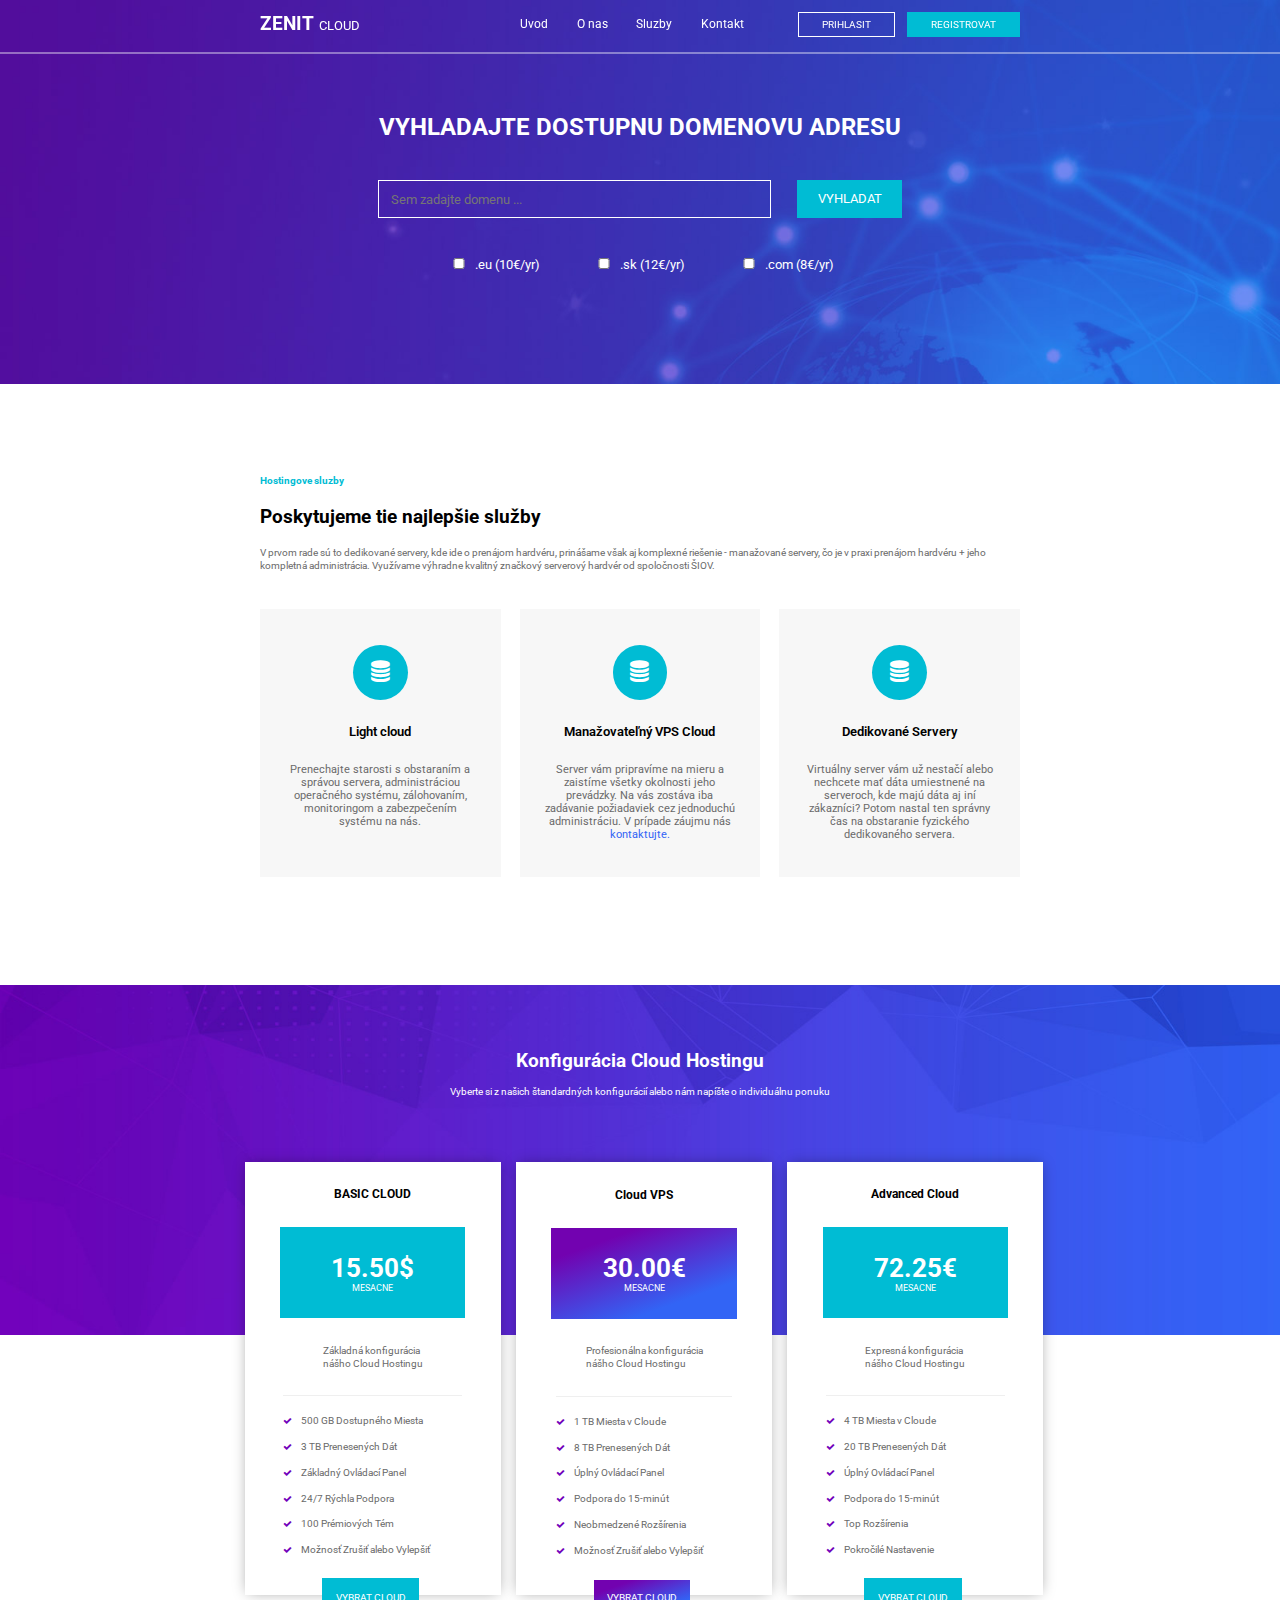
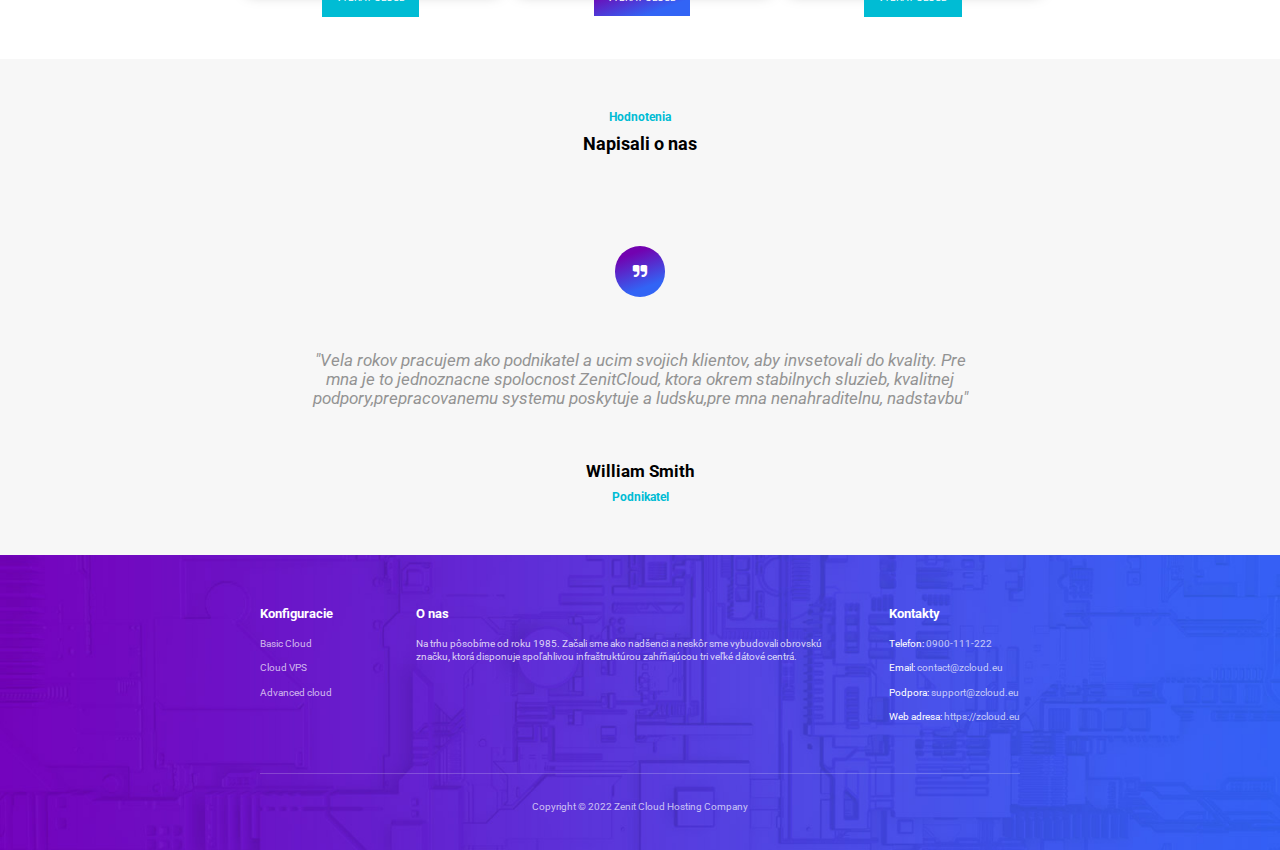
<file: prax/zenit/index.html>
<!DOCTYPE html>
<html lang="en">
<head>
    <meta charset="UTF-8">
    <meta http-equiv="X-UA-Compatible" content="IE=edge">
    <meta name="viewport" content="width=device-width, initial-scale=1.0">
    <title>Zenit</title>
    <link rel="stylesheet" href="kk/css/fontawesome.css">
    <link rel="preconnect" href="https://fonts.googleapis.com">
    <link rel="preconnect" href="https://fonts.gstatic.com" crossorigin>
    <link href="https://fonts.googleapis.com/css2?family=Roboto:ital,wght@0,100;0,300;0,400;0,500;0,700;0,900;1,100;1,300;1,400;1,500;1,700;1,900&display=swap" rel="stylesheet">
    <link rel="stylesheet" href="styles/style.css">
</head>
<body>
    
    <main>

        <section class="section-header">

            <header id="header">
                <div class="header-text">
                    <h3 class="logo-text"><span class="logo">ZENIT</span>CLOUD</h3>

                    <nav>
                        <ul class="nav_list">
                            <li class="nav_links"><a href="index.html" id="nic">Uvod</a></li>
                            <li class="nav_links"><a href="bonus/onas.html" id="nic1">O nas</a></li>
                            <li class="nav_links"><a href="bonus/sluzby.html" id="nic2">Sluzby</a></li>
                            <li class="nav_links"><a href="bonus/kontakt.html" id="nic3">Kontakt</a></li>
                            <a href="login.html"><button class="nav_button first" id="first">PRIHLASIT</button></a>
                            <a href="register.html"> <button class="nav_button second">REGISTROVAT</button></a>
                        </ul>
                    </nav>
                </div>
            </header>

            <div class="header-adresy">

                <h2>VYHLADAJTE DOSTUPNU DOMENOVU ADRESU</h2>

                <div class="input">
                    <input type="text" placeholder="Sem zadajte domenu ...">
                    <button class="vyhladat">VYHLADAT</button>
                </div>

                <div class="radio">
                    <div>
                        <input type="checkbox" id="eu" name="drone" value="eu">
                        <label for="eu">.eu (10€/yr)</label>
                      </div>
                  
                      <div>
                        <input type="checkbox" id="sk" name="drone" value="sk">
                        <label for="sk">.sk (12€/yr)</label>
                      </div>
                  
                      <div>
                        <input type="checkbox" id="com" name="drone" value="com">
                        <label for="com">.com (8€/yr)</label>
                      </div>
                </div>

            </div>

        </section>

        <section class="section-2">
            <div class="sluzby-wrapper" id="frame">
                <div class="sluzby-text" id="card">
                    <p class="blue">Hostingove sluzby</p>
                    <h1>Poskytujeme tie najlepšie služby</h1>
                    <p class="gray">V prvom rade sú to dedikované servery, kde ide o prenájom hardvéru, prinášame však aj komplexné riešenie - manažované servery, čo je v praxi prenájom hardvéru + jeho kompletná administrácia. Využívame výhradne kvalitný značkový serverový hardvér od spoločnosti ŠIOV.</p>
                </div>
                <div class="sluzby-item">
                    <i class="fa fa-database"></i>
                    <h3>Light cloud</h3>
                    <p>Prenechajte starosti s obstaraním a správou servera, administráciou operačného systému, zálohovaním, monitoringom a zabezpečením systému na nás.</p>
                </div>
                <div class="sluzby-item">
                    <i class="fa fa-database"></i>
                    <h3>Manažovateľný VPS Cloud</h3>
                    <p>Server vám pripravíme na mieru a zaistíme všetky okolnosti jeho prevádzky. Na vás zostáva iba zadávanie požiadaviek cez jednoduchú administráciu. V prípade záujmu nás <span class="dark-blue">kontaktujte.</span></p>
                </div>
                <div class="sluzby-item">
                    <i class="fa fa-database"></i>
                    <h3>Dedikované Servery</h3>
                    <p>Virtuálny server vám už nestačí alebo nechcete mať dáta umiestnené na serveroch, kde majú dáta aj iní zákazníci? Potom nastal ten správny čas na obstaranie fyzického dedikovaného servera.</p>
                </div>
            </div>
        </section>

        <section class="section-3">

            <div class="config-wrapper">

                <div class="config-text">

                    <h2>Konfigurácia Cloud Hostingu</h2>

                    <p>Vyberte si z našich štandardných konfigurácií alebo nám napíšte o individuálnu ponuku</p>

                </div>

                <div class="karty">

                    <div class="karta">

                        <h3>BASIC CLOUD</h3>

                        <div class="cena"><span class="eura">15.50$</span><br>MESACNE</div>

                        <p>Základná konfigurácia<br>nášho Cloud Hostingu</p>
                        
                        <div class="list-p">
                            <ul class="paramtere">
                                <li><i class="fa fa-check"></i>500 GB Dostupného Miesta</li>
                                <li><i class="fa fa-check"></i>3 TB Prenesených Dát</li>
                                <li><i class="fa fa-check"></i>Základný Ovládací Panel</li>
                                <li><i class="fa fa-check"></i>24/7 Rýchla Podpora</li>
                                <li><i class="fa fa-check"></i>100 Prémiových Tém</li>
                                <li><i class="fa fa-check"></i>Možnosť Zrušiť alebo Vylepšiť</li>
                            </ul>

                        <button class="second cloud-btn">VYBRAT CLOUD</button>

                        </div>

                    </div>

                    
                    <div class="karta">

                        <h3>Cloud VPS</h3>

                        <div class="cena gradient"><span class="eura">30.00€</span><br>MESACNE</div>

                        <p>Profesionálna konfigurácia<br>nášho Cloud Hostingu</p>
                        
                        <div class="list-p">
                            <ul class="paramtere">
                                <li><i class="fa fa-check"> </i>1 TB Miesta v Cloude</li>
                                <li><i class="fa fa-check"></i>8 TB Prenesených Dát</li>
                                <li><i class="fa fa-check"></i>Úplný Ovládací Panel</li>
                                <li><i class="fa fa-check"></i>Podpora do 15-minút</li>
                                <li><i class="fa fa-check"></i>Neobmedzené Rozšírenia</li>
                                <li><i class="fa fa-check"></i>Možnosť Zrušiť alebo Vylepšiť</li>

                            </ul>

                            <button class="second cloud-btn gradient-btn">VYBRAT CLOUD</button>
                        </div>

                    </div>

                    <div class="karta">

                        <h3>Advanced Cloud</h3>

                        <div class="cena"><span class="eura">72.25€</span><br>MESACNE</div>

                        <p>Expresná konfigurácia<br>nášho Cloud Hostingu</p>
                        
                        <div class="list-p">
                            <ul class="paramtere">
                                <li><i class="fa fa-check"></i>4 TB Miesta v Cloude</li>
                                <li><i class="fa fa-check"></i>20 TB Prenesených Dát</li>
                                <li><i class="fa fa-check"></i>Úplný Ovládací Panel</li>
                                <li><i class="fa fa-check"></i>Podpora do 15-minút</li>
                                <li><i class="fa fa-check"></i>Top Rozšírenia</li>
                                <li><i class="fa fa-check"></i>Pokročilé Nastavenie</li>
                            </ul>

                            <button class="second cloud-btn">VYBRAT CLOUD</button>

                        </div>

                    </div>

                </div>

            </div>

        </section>

        <section class="section-4">

            <div class="hodnotenie">

                <p class="blue">Hodnotenia</p>

                <h2>Napisali o nas</h2>

                <hr>

                <h1><i class="fa fa-quote-right"></i></h1>

                <blockquote class="recenzia">Vela rokov pracujem ako podnikatel a ucim svojich klientov, aby invsetovali do kvality. Pre mna je to jednoznacne spolocnost ZenitCloud, ktora okrem stabilnych sluzieb, kvalitnej podpory,prepracovanemu systemu poskytuje a ludsku,pre mna nenahraditelnu, nadstavbu</blockquote>

                <h3>William Smith</h3>

                <p class="blue">Podnikatel</p>

            </div>

        </section>

        <section class="section-5">

            <footer>

                <div class="konfiguracie">
                    <h3>Konfiguracie</h3>
                    <p>Basic Cloud</p>
                    <p>Cloud VPS</p>
                    <p>Advanced cloud</p>
                </div>

                <div class="about">
                    <h3>O nas</h3>
                    <p>Na trhu pôsobíme od roku 1985. Začali sme ako nadšenci a neskôr sme vybudovali obrovskú značku, ktorá disponuje spoľahlivou infraštruktúrou zahŕňajúcou tri veľké dátové centrá.</p>
                </div>

                <div class="kontakt">
                    <h3>Kontakty</h3>
                    <p><span class="bold">Telefon: </span> 0900-111-222</p>
                    <p><span class="bold">Email: </span>contact@zcloud.eu</p>
                    <p><span class="bold">Podpora: </span>support@zcloud.eu</p>
                    <p><span class="bold">Web adresa: </span>https://zcloud.eu</p>
                </div>

                <div class="copyright">
                    <p>Copyright &copy 2022 Zenit Cloud Hosting Company</p>
                </div>

            </footer>

        </section>


    </main>


<script src="index.js"></script>
</body>
</html>
</file>
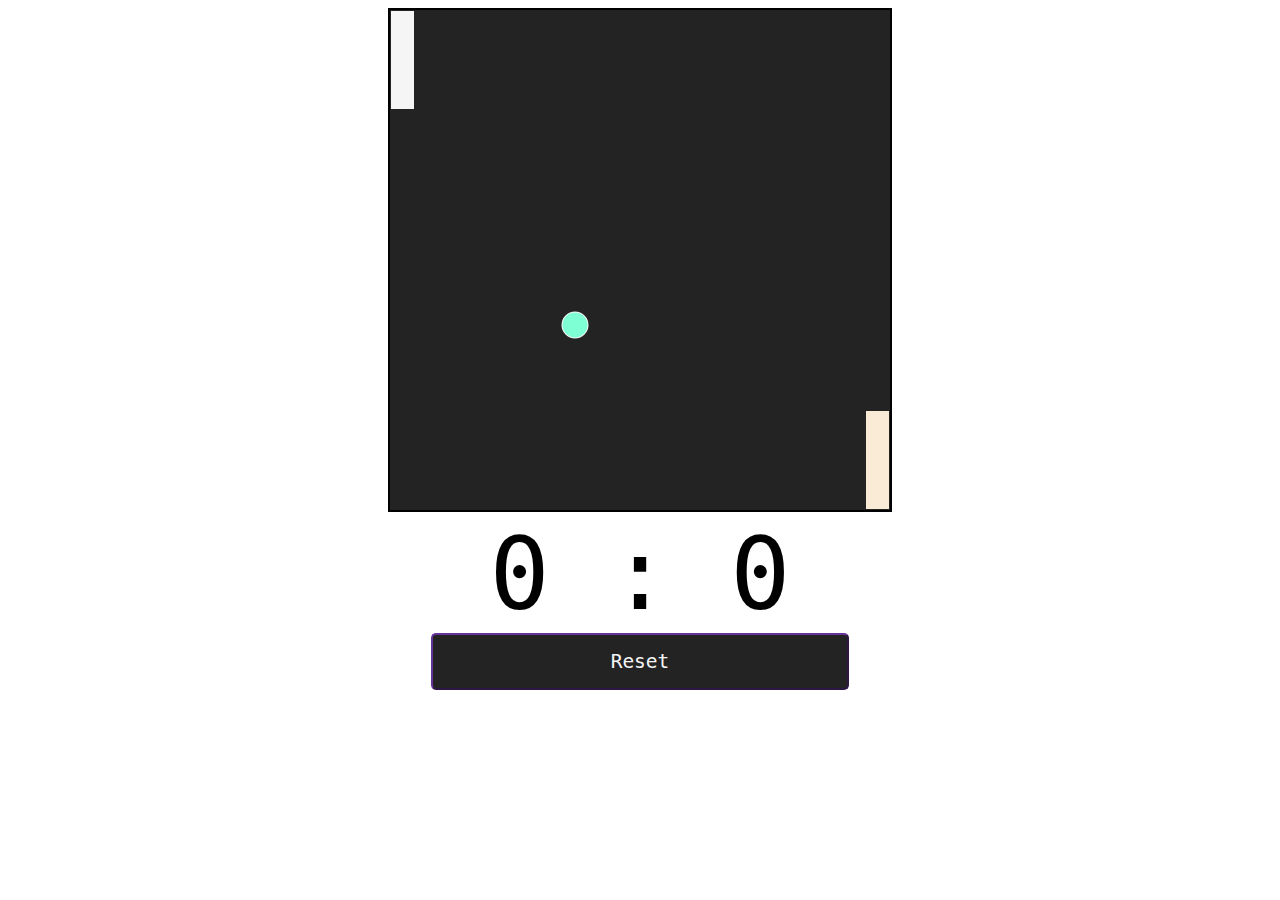
<file: javascript/learning/01/index.html>
<!DOCTYPE html>
<html lang="en">
<head>
    <meta charset="UTF-8">
    <meta http-equiv="X-UA-Compatible" content="IE=edge">
    <meta name="viewport" content="width=device-width, initial-scale=1.0">
    <title>JS</title>
    <link rel="stylesheet" href="style.css">
</head>
<body>

    <!--
    =====================CISELKA=====================
    
    <label for="" id="countlabel">0</label><br>
    <button id="decrease">decrease</button>
    <button id="reset">reset</button>
    <button id="increase">increase</button>
    

    =====================RANDOM NUMBER GENERATOR=====================

    <label for="" id="xlabel"></label><br>
    <label for="" id="ylabel"></label><br>
    <label for="" id="zlabel"></label><br>

    <button id="roll">roll</button>

    =====================CHECKBOX A RADIO BUTTON=====================
    
    <label for="checkbox">Subscribe</label>
    <input type="checkbox" name="" id="checkbox"><br>

    <button id="btn">Submit</button>

    <label for="visabtn">Visa</label>
    <input type="radio" name="card" id="visabtn">
    <label for="mastercardbtn">Mastercard</label>
    <input type="radio" name="card" id="mastercardbtn">
    <label for="paypalbtn">Paypal</label>
    <input type="radio" name="card" id="paypalbtn">

    =====================NESTED LOOP===========================

    <label for="" id="rectangle"></label>

    =====================TEMPLATE LITERALS ======================

    <label for="" id="mylabel"></label>

        ==================================GUESS THE NUMBER===========

    <h1>Guess the number !</h1>
    <p>pick a number between 1 - 10</p>
    <label for="">Enter a guess</label>
    <input type="text" id="guessfield">
    <input type="submit" id="submitbtn">

    =======================CELSIUS TO FAHRENHEIT CALCULATOR=============

    <label for="">Enter a temperature</label><br>
    <input type="text" name="" id="textBox"><br>
    <label for="">Conver to</label><br>
    <input type="radio" name="unit" id="celcius">
    <label for="">Celcius</label><br>
    <input type="radio" name="unit" id="fahrenheit">
    <label for="">Fahrenheit</label><br>

    <button id="submit">Submit</button><br>

    <label for="" id="templabel"></label>

    =======================CALL BACK=====================================

    <label id="mylabel"></label>

    ===========================FUNCTION EXPRESSIONS=======================

    <label for="" id="mylabel">0</label><br>
    <button id="decreasebtn">Decrease</button>
    <button id="increasebtn">Increase</button>

    =======================SET TIMEOUT METHOD===========================

    <button id="myButton">Buy</button>
    
    ===================UPDATING CLOCK============================

    <label for="" id="myLabel"></label>

    =========================SELECTING ELEMENTS======================
    

    <h1 id="myTitle">This is the menu</h1>

    <input type="radio" name="fruits" id="" checked value="apple">
    <label for="apple">apple</label>
    <input type="radio" name="fruits" id="" value="orange">
    <label for="orange">orange</label>
    <input type="radio" name="fruits" id="" value="banana">
    <label for="banana">banana</label>

    <ul>
        <li>carrots</li>
        <li>potatoes</li>
        <li>onions</li>
    </ul>

    <div class="desserts">ice cream</div>
    <div class="desserts">cake</div>
    <div class="desserts">pie</div>

    ==========ADD AND CHANGE HTML ELEMENTS + CSS STYLE=====================
    
    <ul id="fruit">
        <li>apple</li>
        <li>orange</li>
        <li>banana</li>
    </ul>

    =========================== E V E N T S =============================

    <button id="myButton" >button</button>

    <input type="text" id="myText">

    <div id="myDiv"></div>

    ====================ADD EVENT LISTENER METHOD========================

    <div id="outerDiv">
    <div id="innerDiv"></div>
    </div>

    =================DETECTING KEY PRESSES====================

    <div id="myDiv"></div>

    ======================ANIMATIONS========================

    <button id="myButton">Begin</button>
    <div id="myDiv"></div>

    ===========================CANVAS API==============================

    <canvas id="myCanvas" width="500" height="500"></canvas>

    =======================WINDOW PROPERTY==========================

    <div id="myDiv"></div>

    <button id="myButton">button</button>

    ========================== C O O K I E S =======================

    <label for="firstText">first name:</label>
    <input type="text" id="firstText">
    <label for="lastText">last name:</label>
    <input type="text" id="lastText">
    <button id="submitBtn">Submuit</button>
    <button id="cookiesBtn">Get cookies</button>

    ===========================STOPWATCH============================

    <div id="timeContainer">
        <div id="timeDisplay">00:00:00</div>
        <button id="startBtn" class="timerBtn">Start</button>
        <button id="pauseBtn" class="timerBtn">Pause</button>
        <button id="resetBtn" class="timerBtn">Reset</button>
    </div>

===================ROCK PAPER SCISSORS GAME==========================

    <div class="gameDiv">
        <h1 class="gameText" id="playerText">Player: </h1>
        <h1 class="gameText" id="computerText">Computer: </h1>
        <h1 class="gameText" id="resultText">Result: </h1>

        <button class="choiceBtn">ROCK</button>
        <button class="choiceBtn">PAPER</button>
        <button class="choiceBtn">SCISSORS</button>
    </div>

    ======================= TIC TAC TOE =====================

    <div id="gameContainer">
        <h1 class="titel">Tic Tac Toe</h1>
        <div id="cellContainer">
            <div cellIndex="0" class="cell"></div>
            <div cellIndex="1" class="cell"></div>
            <div cellIndex="2" class="cell"></div>
            <div cellIndex="3" class="cell"></div>
            <div cellIndex="4" class="cell"></div>
            <div cellIndex="5" class="cell"></div>
            <div cellIndex="6" class="cell"></div>
            <div cellIndex="7" class="cell"></div>
            <div cellIndex="8" class="cell"></div>
        </div>
        <h2 id="statusText"></h2>
        <button id="restartBtn">Restart</button>
    </div>

    =====================SNAKE GAME=============================

    <div id="gameContainer">
        <canvas id="gameBoard" width="500" height="500"></canvas>
        <div id="score">0</div>
        <button id="resetBtn">Reset</button>
    </div>

    -->

    <div id="game-container">
        <canvas id="game-board" width="500" height="500" ></canvas>
        <div id="score-text">0 : 0</div>
        <button id="reset-btn">Reset</button>
    </div>

    <script src="index.js"></script>
</body>
</html>
</file>
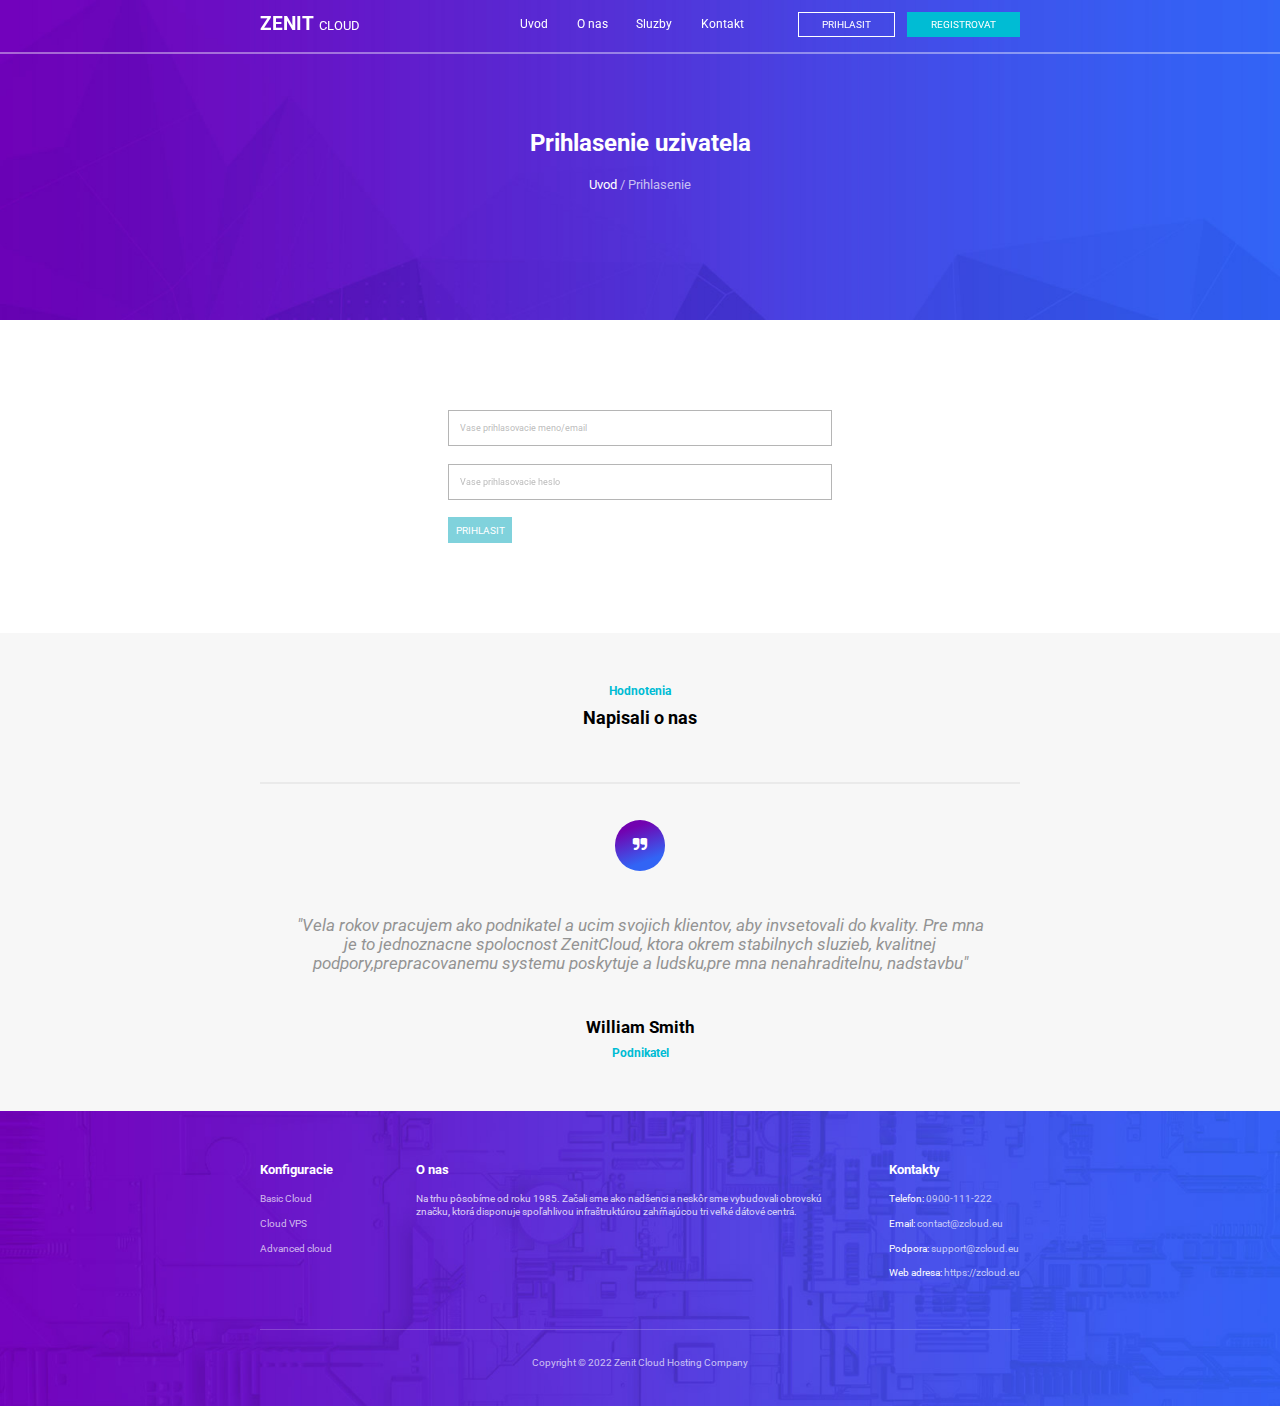
<file: prax/zenit/login.html>
<!DOCTYPE html>
<html lang="en">
<head>
    <meta charset="UTF-8">
    <meta http-equiv="X-UA-Compatible" content="IE=edge">
    <meta name="viewport" content="width=device-width, initial-scale=1.0">
    <title>Zenit</title>
    <link rel="stylesheet" href="kk/css/fontawesome.css">
    <link rel="preconnect" href="https://fonts.googleapis.com">
    <link rel="preconnect" href="https://fonts.gstatic.com" crossorigin>
    <link href="https://fonts.googleapis.com/css2?family=Roboto:ital,wght@0,100;0,300;0,400;0,500;0,700;0,900;1,100;1,300;1,400;1,500;1,700;1,900&display=swap" rel="stylesheet">
    <link rel="stylesheet" href="styles/login.css">
</head>
<body>
    
    <main>

        <section class="section-login">

            <header id="header">
                <div class="header-text">
                    <h3 class="logo-text"><span class="logo">ZENIT</span>CLOUD</h3>

                    <nav>
                        <ul class="nav_list">
                            <li class="nav_links"><a href="index.html" id="nic">Uvod</a></li>
                            <li class="nav_links"><a href="bonus/onas.html" id="nic1">O nas</a></li>
                            <li class="nav_links"><a href="bonus/sluzby.html" id="nic2">Sluzby</a></li>
                            <li class="nav_links"><a href="bonus/kontakt.html" id="nic3">Kontakt</a></li>
                            <a href="login.html"><button class="nav_button first" id="first">PRIHLASIT</button></a>
                            <a href="register.html"> <button class="nav_button second">REGISTROVAT</button></a>
                        </ul>
                    </nav>
                </div>
            </header>

            <div class="header-adresy">

                <h2>Prihlasenie uzivatela</h2>

                <p class="login"><span class="bold">Uvod</span> / Prihlasenie</p>

            </div>

        </section>

        <section class="section-2">

            <div class="inputs">

                <input type="text" name="" id="" placeholder="Vase prihlasovacie meno/email">

                <input type="text" name="" id="" placeholder="Vase prihlasovacie heslo">

                <button class="prihlasit">PRIHLASIT</button>

            </div>

        </section>

        <section class="section-4">

            <div class="hodnotenie">

                <p class="blue">Hodnotenia</p>

                <h2>Napisali o nas</h2>

                <hr>

                <h1><i class="fa fa-quote-right"></i></h1>

                <blockquote class="recenzia">Vela rokov pracujem ako podnikatel a ucim svojich klientov, aby invsetovali do kvality. Pre mna je to jednoznacne spolocnost ZenitCloud, ktora okrem stabilnych sluzieb, kvalitnej podpory,prepracovanemu systemu poskytuje a ludsku,pre mna nenahraditelnu, nadstavbu</blockquote>

                <h3>William Smith</h3>

                <p class="blue">Podnikatel</p>

            </div>

        </section>

        <section class="section-5">

            <footer>

                <div class="konfiguracie">
                    <h3>Konfiguracie</h3>
                    <p>Basic Cloud</p>
                    <p>Cloud VPS</p>
                    <p>Advanced cloud</p>
                </div>

                <div class="about">
                    <h3>O nas</h3>
                    <p>Na trhu pôsobíme od roku 1985. Začali sme ako nadšenci a neskôr sme vybudovali obrovskú značku, ktorá disponuje spoľahlivou infraštruktúrou zahŕňajúcou tri veľké dátové centrá.</p>
                </div>

                <div class="kontakt">
                    <h3>Kontakty</h3>
                    <p><span class="bold">Telefon: </span> 0900-111-222</p>
                    <p><span class="bold">Email: </span>contact@zcloud.eu</p>
                    <p><span class="bold">Podpora: </span>support@zcloud.eu</p>
                    <p><span class="bold">Web adresa: </span>https://zcloud.eu</p>
                </div>

                <div class="copyright">
                    <p>Copyright &copy 2022 Zenit Cloud Hosting Company</p>
                </div>

            </footer>

        </section>


    </main>


<script src="index.js"></script>
</body>
</html>
</file>
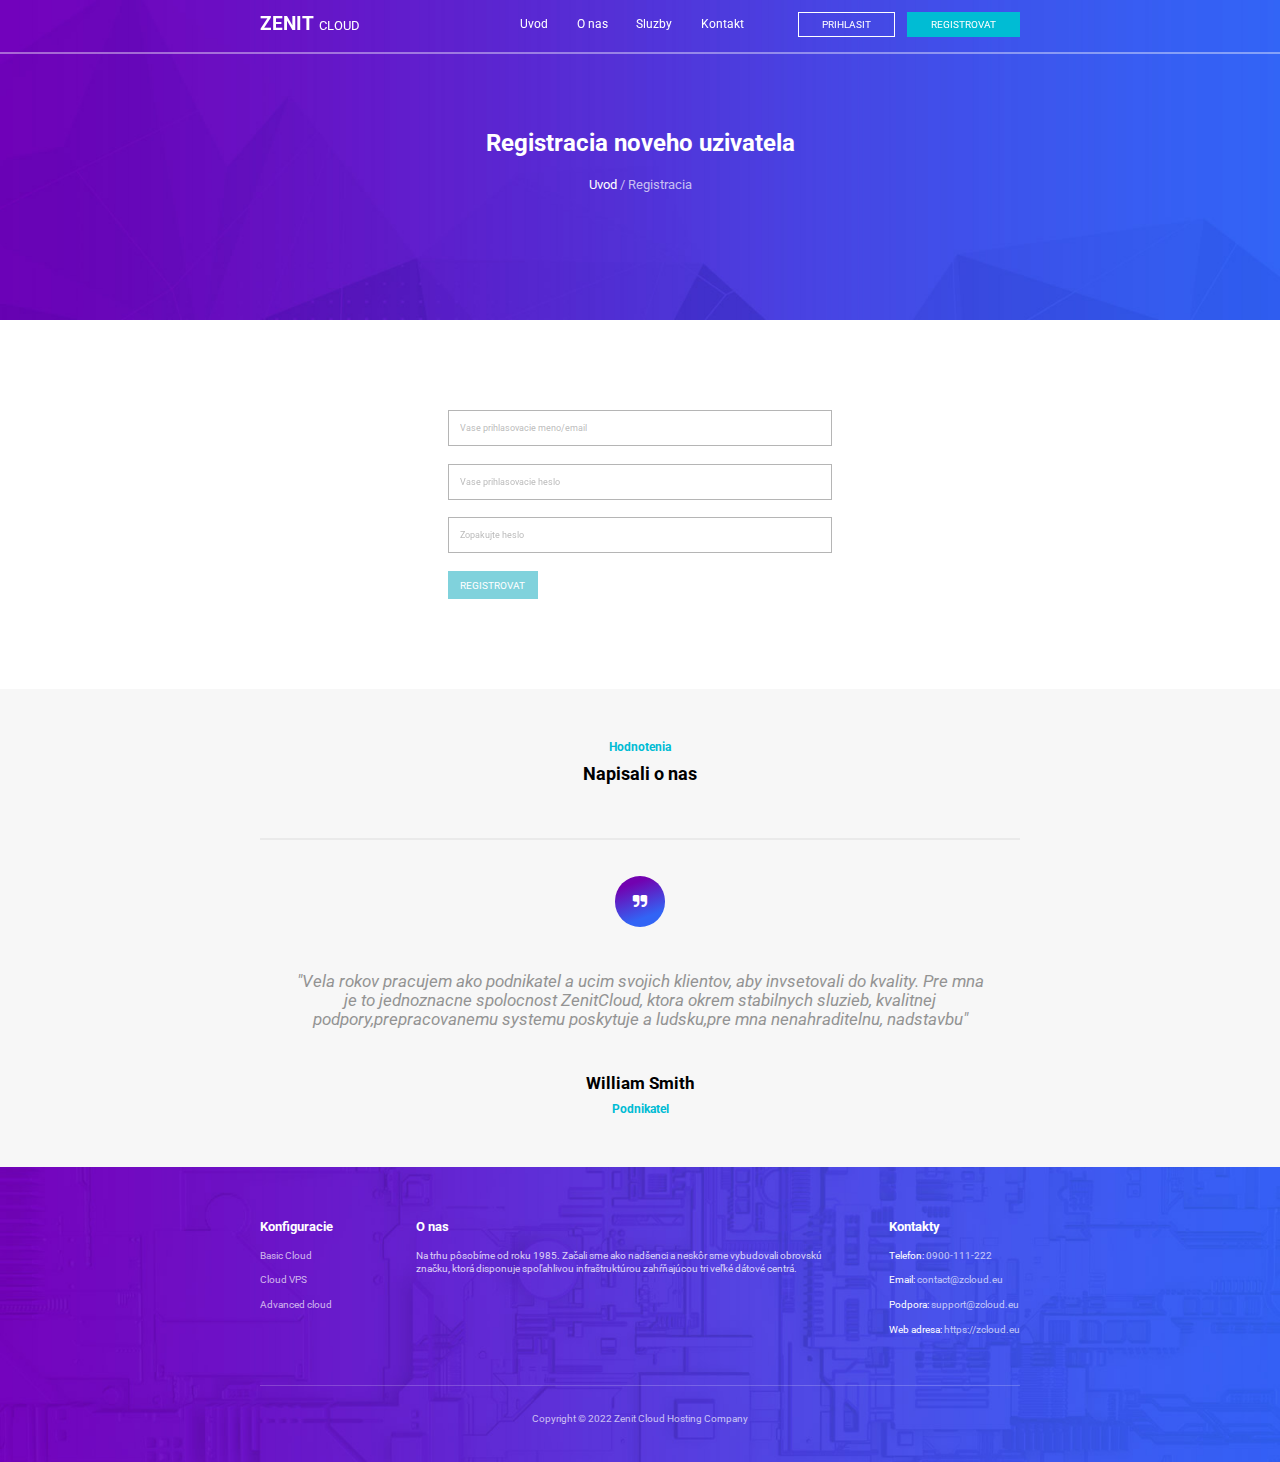
<file: prax/zenit/register.html>
<!DOCTYPE html>
<html lang="en">
<head>
    <meta charset="UTF-8">
    <meta http-equiv="X-UA-Compatible" content="IE=edge">
    <meta name="viewport" content="width=device-width, initial-scale=1.0">
    <title>Zenit</title>
    <link rel="stylesheet" href="kk/css/fontawesome.css">
    <link rel="preconnect" href="https://fonts.googleapis.com">
    <link rel="preconnect" href="https://fonts.gstatic.com" crossorigin>
    <link href="https://fonts.googleapis.com/css2?family=Roboto:ital,wght@0,100;0,300;0,400;0,500;0,700;0,900;1,100;1,300;1,400;1,500;1,700;1,900&display=swap" rel="stylesheet">
    <link rel="stylesheet" href="styles/register.css">
</head>
<body>
    
    <main>

        <section class="section-login">

            <header id="header">
                <div class="header-text">
                    <h3 class="logo-text"><span class="logo">ZENIT</span>CLOUD</h3>

                    <nav>
                        <ul class="nav_list">
                            <li class="nav_links"><a href="index.html" id="nic">Uvod</a></li>
                            <li class="nav_links"><a href="bonus/onas.html" id="nic1">O nas</a></li>
                            <li class="nav_links"><a href="bonus/sluzby.html" id="nic2">Sluzby</a></li>
                            <li class="nav_links"><a href="bonus/kontakt.html" id="nic3">Kontakt</a></li>
                            <a href="login.html"><button class="nav_button first" id="first">PRIHLASIT</button></a>
                            <a href="register.html"> <button class="nav_button second">REGISTROVAT</button></a>
                        </ul>
                    </nav>
                </div>
            </header>

            <div class="header-adresy">

                <h2>Registracia noveho uzivatela</h2>

                <p class="login"><span class="bold">Uvod</span> / Registracia</p>

            </div>

        </section>

        <section class="section-2">

            <div class="inputs">

                <input type="text" name="" id="" placeholder="Vase prihlasovacie meno/email">

                <input type="text" name="" id="" placeholder="Vase prihlasovacie heslo">

                <input type="text" name="" id="" placeholder="Zopakujte heslo">

                <button class="prihlasit">REGISTROVAT</button>

            </div>

        </section>

        <section class="section-4">

            <div class="hodnotenie">

                <p class="blue">Hodnotenia</p>

                <h2>Napisali o nas</h2>

                <hr>

                <h1><i class="fa fa-quote-right"></i></h1>

                <blockquote class="recenzia">Vela rokov pracujem ako podnikatel a ucim svojich klientov, aby invsetovali do kvality. Pre mna je to jednoznacne spolocnost ZenitCloud, ktora okrem stabilnych sluzieb, kvalitnej podpory,prepracovanemu systemu poskytuje a ludsku,pre mna nenahraditelnu, nadstavbu</blockquote>

                <h3>William Smith</h3>

                <p class="blue">Podnikatel</p>

            </div>

        </section>

        <section class="section-5">

            <footer>

                <div class="konfiguracie">
                    <h3>Konfiguracie</h3>
                    <p>Basic Cloud</p>
                    <p>Cloud VPS</p>
                    <p>Advanced cloud</p>
                </div>

                <div class="about">
                    <h3>O nas</h3>
                    <p>Na trhu pôsobíme od roku 1985. Začali sme ako nadšenci a neskôr sme vybudovali obrovskú značku, ktorá disponuje spoľahlivou infraštruktúrou zahŕňajúcou tri veľké dátové centrá.</p>
                </div>

                <div class="kontakt">
                    <h3>Kontakty</h3>
                    <p><span class="bold">Telefon: </span> 0900-111-222</p>
                    <p><span class="bold">Email: </span>contact@zcloud.eu</p>
                    <p><span class="bold">Podpora: </span>support@zcloud.eu</p>
                    <p><span class="bold">Web adresa: </span>https://zcloud.eu</p>
                </div>

                <div class="copyright">
                    <p>Copyright &copy 2022 Zenit Cloud Hosting Company</p>
                </div>

            </footer>

        </section>


    </main>


<script src="index.js"></script>
</body>
</html>
</file>
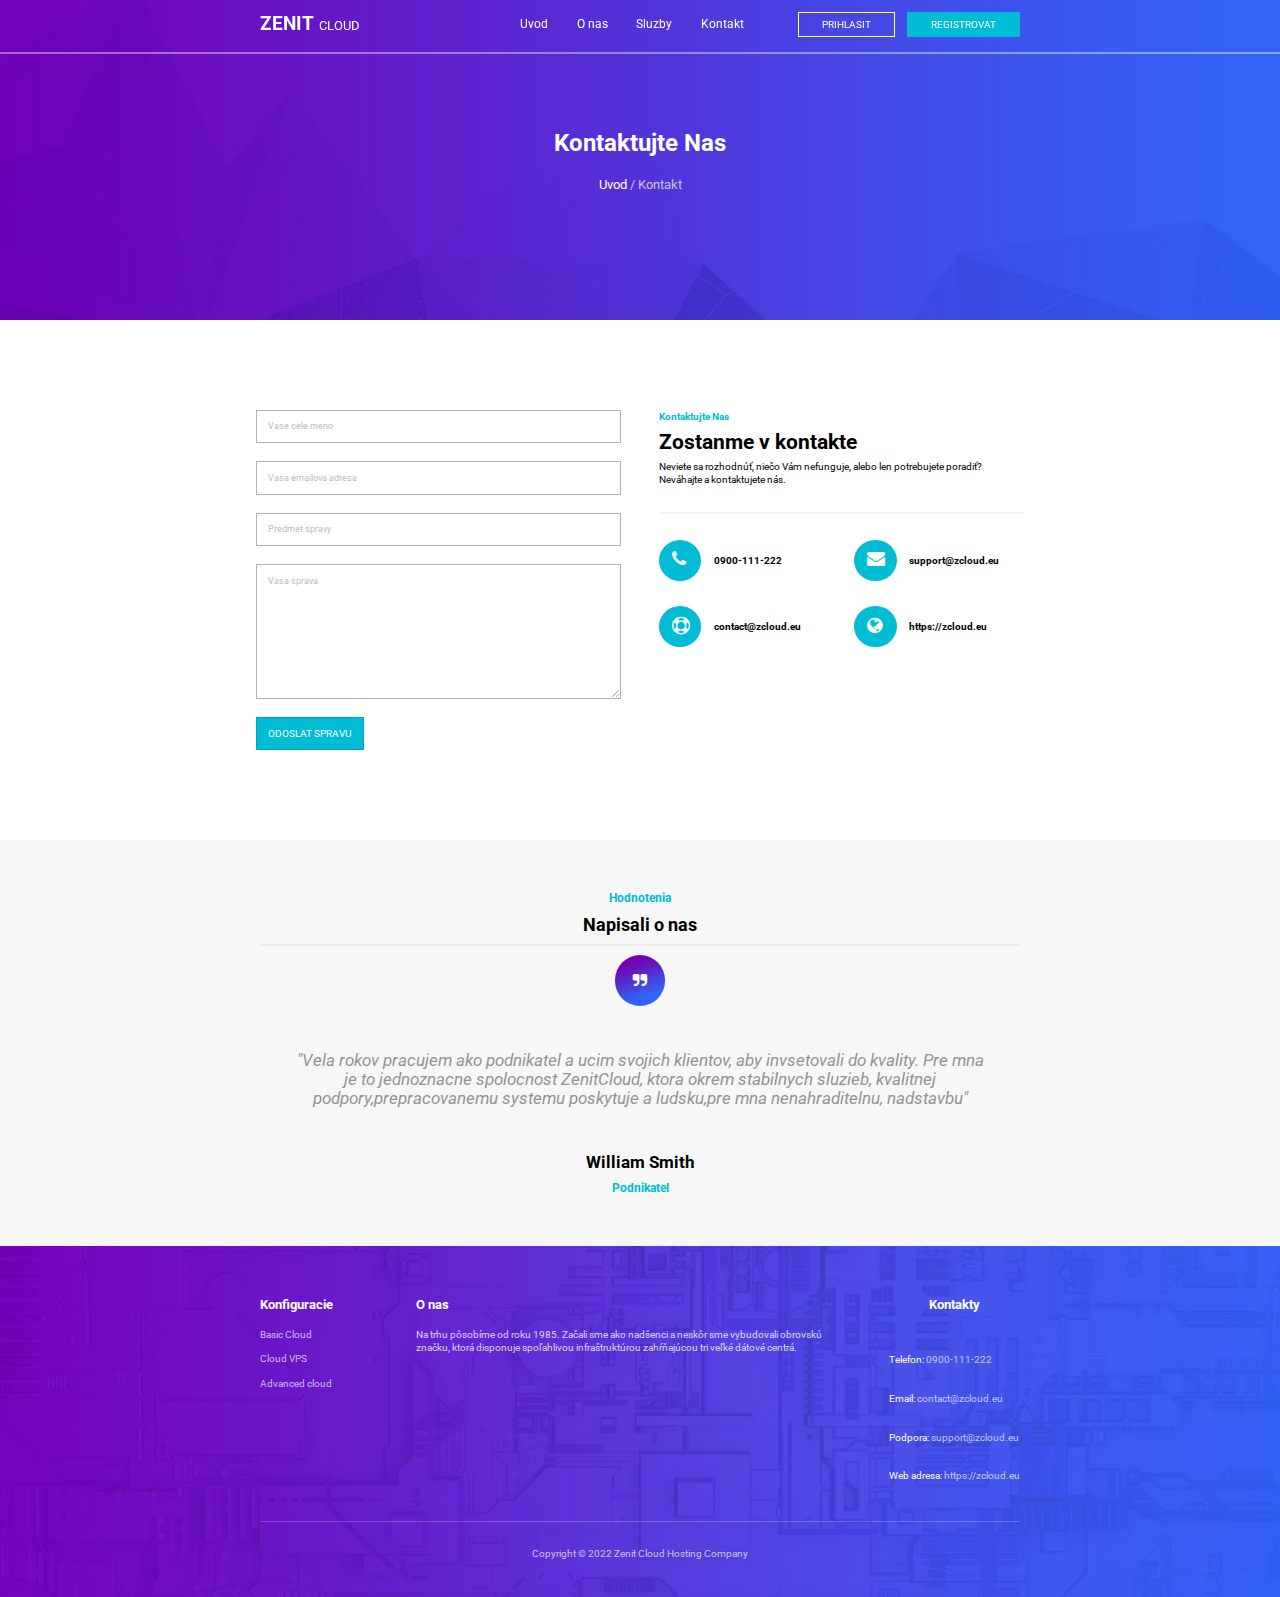
<file: prax/zenit/bonus/kontakt.html>
<!DOCTYPE html>
<html lang="en">
<head>
    <meta charset="UTF-8">
    <meta http-equiv="X-UA-Compatible" content="IE=edge">
    <meta name="viewport" content="width=device-width, initial-scale=1.0">
    <title>Zenit</title>
    <link rel="stylesheet" href="../kk/css/fontawesome.css">
    <link rel="preconnect" href="https://fonts.googleapis.com">
    <link rel="preconnect" href="https://fonts.gstatic.com" crossorigin>
    <link href="https://fonts.googleapis.com/css2?family=Roboto:ital,wght@0,100;0,300;0,400;0,500;0,700;0,900;1,100;1,300;1,400;1,500;1,700;1,900&display=swap" rel="stylesheet">
    <link rel="stylesheet" href="kontakt.css">
</head>
<body>
    
    <main>

        <section class="section-login">

            <header id="header">
                <div class="header-text">
                    <h3 class="logo-text"><span class="logo">ZENIT</span>CLOUD</h3>

                    <nav>
                        <ul class="nav_list">
                            <li class="nav_links"><a href="../index.html" id="nic">Uvod</a></li>
                            <li class="nav_links"><a href="onas.html" id="nic1">O nas</a></li>
                            <li class="nav_links"><a href="sluzby.html" id="nic2">Sluzby</a></li>
                            <li class="nav_links"><a href="kontakt.html" id="nic3">Kontakt</a></li>
                            <a href="../login.html"><button class="nav_button first" id="first">PRIHLASIT</button></a>
                            <a href="../register.html"> <button class="nav_button second">REGISTROVAT</button></a>
                        </ul>
                    </nav>
                </div>
            </header>

            <div class="header-adresy">

                <h2>Kontaktujte Nas</h2>

                <p class="login"><span class="bold">Uvod</span> / Kontakt</p>

            </div>

        </section>

        <section class="section-2">

            <div class="inputs">

                <input type="text" name="" id="" placeholder="Vase cele meno">

                <input type="text" name="" id="" placeholder="Vasa emailova adresa">

                <input type="text" name="" id="" placeholder="Predmet spravy">

                <textarea name="" id="" cols="30" rows="10" placeholder="Vasa sprava"></textarea>

                <button class="prihlasit">ODOSLAT SPRAVU</button>

            </div>

            <div class="kontakt">

                <div class="kontakt-text">

                    <p class="blue">Kontaktujte Nas</p>

                    <h2>Zostanme v kontakte</h2>

                    <p>Neviete sa rozhodnúť, niečo Vám nefunguje, alebo len potrebujete poradiť? Neváhajte a kontaktujete nás.</p>

                </div>

                <hr>

                <div class="kontakt-icons">

                    <div class="icon-item">

                        <i class="fa fa-phone"></i> <p>0900-111-222</p>

                    </div>

                    <div class="icon-item">

                        <i class="fa fa-envelope"></i> <p>support@zcloud.eu</p>

                    </div>

                    <div class="icon-item">

                        <i class="fa fa-support"></i> <p>contact@zcloud.eu</p>

                    </div>

                    <div class="icon-item">

                        <i class="fa fa-globe"></i> <p>https://zcloud.eu</p>

                    </div>

                </div>

            </div>

        </section>

        <section class="section-4">

            <div class="hodnotenie">

                <p class="blue">Hodnotenia</p>

                <h2>Napisali o nas</h2>

                <hr>

                <h1><i class="fa fa-quote-right"></i></h1>

                <blockquote class="recenzia">Vela rokov pracujem ako podnikatel a ucim svojich klientov, aby invsetovali do kvality. Pre mna je to jednoznacne spolocnost ZenitCloud, ktora okrem stabilnych sluzieb, kvalitnej podpory,prepracovanemu systemu poskytuje a ludsku,pre mna nenahraditelnu, nadstavbu</blockquote>

                <h3>William Smith</h3>

                <p class="blue">Podnikatel</p>

            </div>

        </section>

        <section class="section-5">

            <footer>

                <div class="konfiguracie">
                    <h3>Konfiguracie</h3>
                    <p>Basic Cloud</p>
                    <p>Cloud VPS</p>
                    <p>Advanced cloud</p>
                </div>

                <div class="about">
                    <h3>O nas</h3>
                    <p>Na trhu pôsobíme od roku 1985. Začali sme ako nadšenci a neskôr sme vybudovali obrovskú značku, ktorá disponuje spoľahlivou infraštruktúrou zahŕňajúcou tri veľké dátové centrá.</p>
                </div>

                <div class="kontakt">
                    <h3>Kontakty</h3>
                    <p><span class="bold">Telefon: </span> 0900-111-222</p>
                    <p><span class="bold">Email: </span>contact@zcloud.eu</p>
                    <p><span class="bold">Podpora: </span>support@zcloud.eu</p>
                    <p><span class="bold">Web adresa: </span>https://zcloud.eu</p>
                </div>

                <div class="copyright">
                    <p>Copyright &copy 2022 Zenit Cloud Hosting Company</p>
                </div>

            </footer>

        </section>


    </main>


<script src="../index.js"></script>
</body>
</html>
</file>
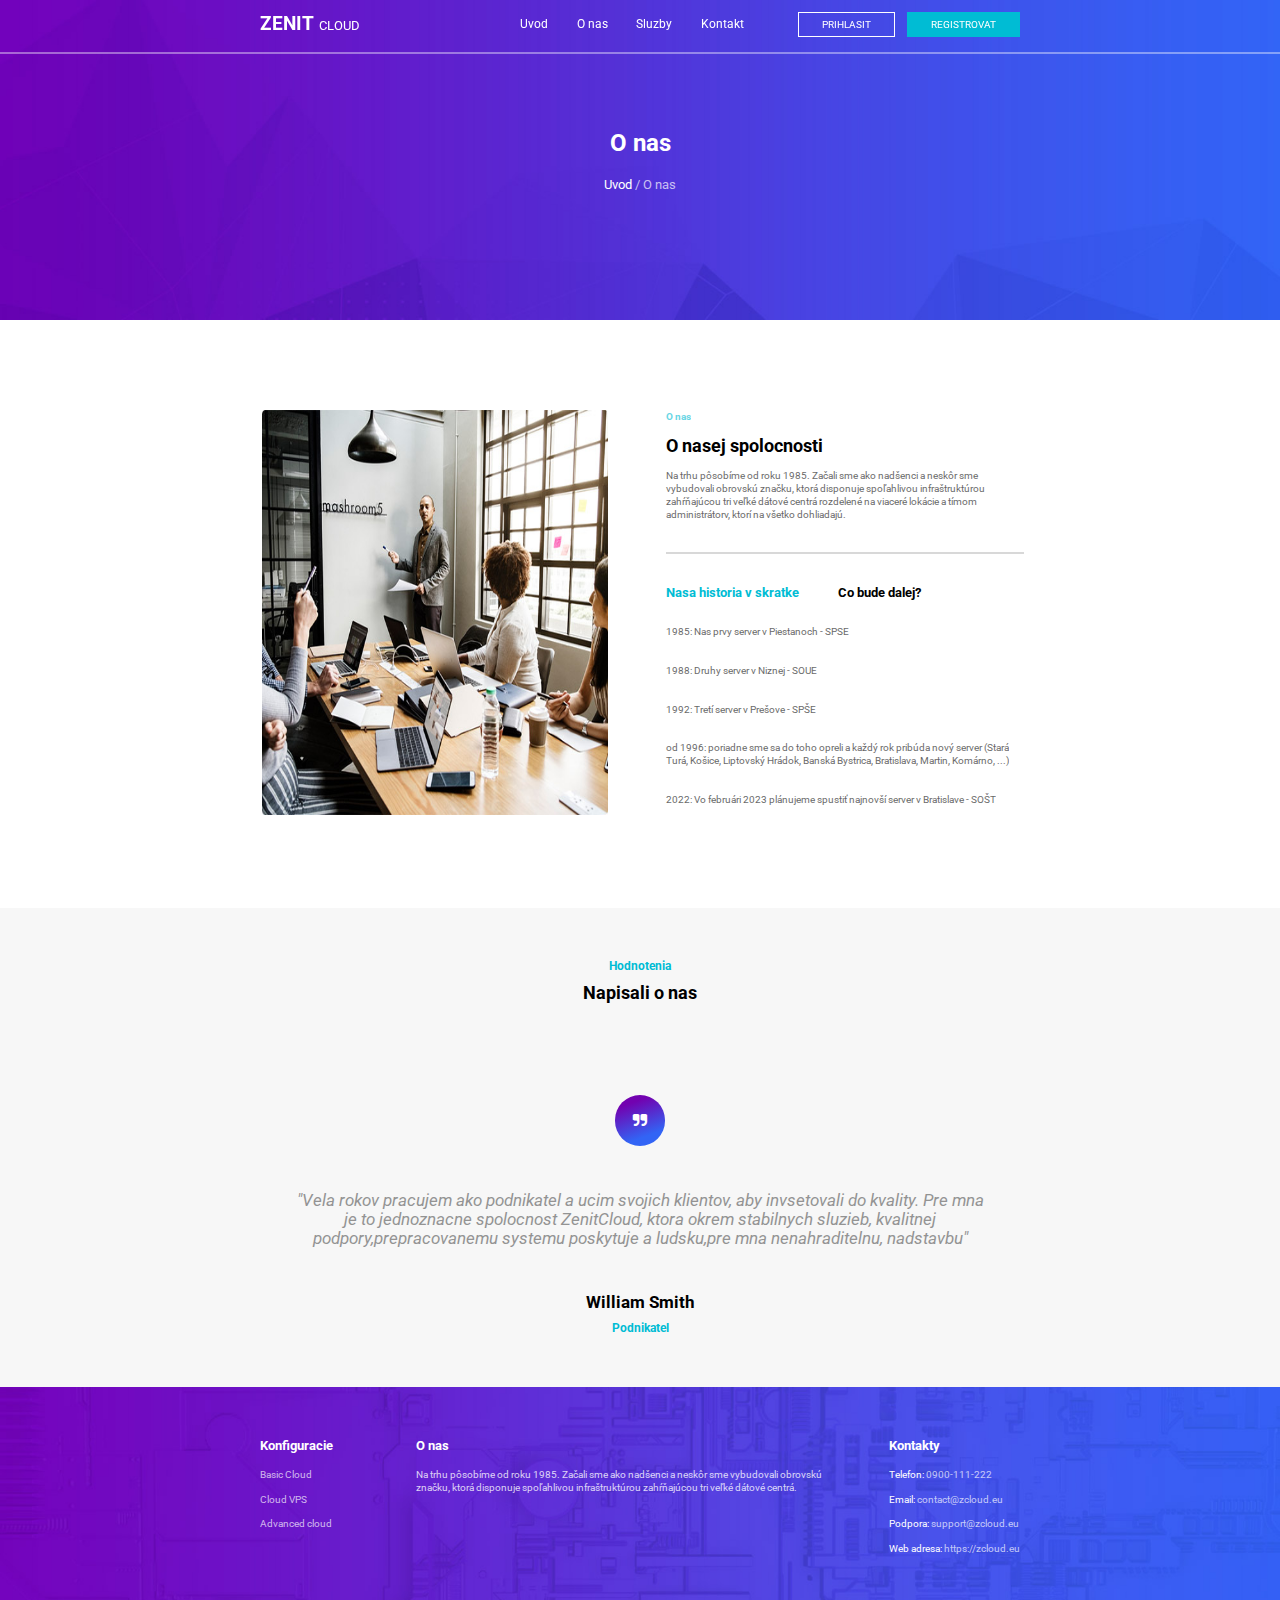
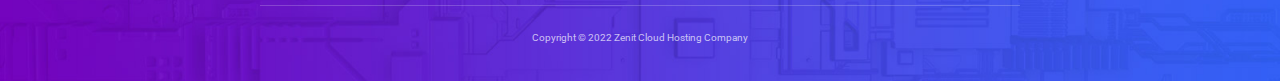
<file: prax/zenit/bonus/onas.html>
<!DOCTYPE html>
<html lang="en">
<head>
    <meta charset="UTF-8">
    <meta http-equiv="X-UA-Compatible" content="IE=edge">
    <meta name="viewport" content="width=device-width, initial-scale=1.0">
    <title>Zenit</title>
    <link rel="stylesheet" href="../kk/css/fontawesome.css">
    <link rel="preconnect" href="https://fonts.googleapis.com">
    <link rel="preconnect" href="https://fonts.gstatic.com" crossorigin>
    <link href="https://fonts.googleapis.com/css2?family=Roboto:ital,wght@0,100;0,300;0,400;0,500;0,700;0,900;1,100;1,300;1,400;1,500;1,700;1,900&display=swap" rel="stylesheet">
    <link rel="stylesheet" href="onas.css">
</head>
<body>
    
    <main>

        <section class="section-login">

            <header id="header">
                <div class="header-text">
                    <h3 class="logo-text"><span class="logo">ZENIT</span>CLOUD</h3>

                    <nav>
                        <ul class="nav_list">
                            <li class="nav_links"><a href="../index.html" id="nic">Uvod</a></li>
                            <li class="nav_links"><a href="onas.html" id="nic1">O nas</a></li>
                            <li class="nav_links"><a href="sluzby.html" id="nic2">Sluzby</a></li>
                            <li class="nav_links"><a href="#" id="nic3">Kontakt</a></li>
                            <a href="../login.html"><button class="nav_button first" id="first">PRIHLASIT</button></a>
                            <a href="../register.html"> <button class="nav_button second">REGISTROVAT</button></a>
                        </ul>
                    </nav>
                </div>
            </header>

            <div class="header-adresy">

                <h2>O nas</h2>

                <p class="login"><span class="bold">Uvod</span> / O nas</p>

            </div>

        </section>

        <section class="section-2">

            <figure>
                <img src="../kk/images/our-team.jpg" alt="">
            </figure>

            <div class="onas_text">
                <div class="prvacast">
                    <p class="blue">O nas</p>

                    <h2>O nasej spolocnosti</h2>

                    <p>Na trhu pôsobíme od roku 1985. Začali sme ako nadšenci a neskôr sme vybudovali obrovskú značku, ktorá disponuje spoľahlivou infraštruktúrou zahŕňajúcou tri veľké dátové centrá rozdelené na viaceré lokácie a tímom administrátorv, ktorí na všetko dohliadajú.</p>
                </div>


                <hr class="nic">

                <div class="druhacast">
                    <h3 class="blue">Nasa historia v skratke <span class="dalej-text"> Co bude dalej?</span></h3>

                    <p>1985: Nas prvy server v Piestanoch - SPSE</p>
                    <p>1988: Druhy server v Niznej - SOUE</p>
                    <p>1992: Tretí server v Prešove - SPŠE</p>
                    <p>od 1996: poriadne sme sa do toho opreli a každý rok pribúda nový server (Stará Turá, Košice, Liptovský Hrádok, Banská Bystrica, Bratislava, Martin, Komárno, ...)</p>
                    <p>2022: Vo februári 2023 plánujeme spustiť najnovší server v Bratislave - SOŠT</p>
                </div>
            </div>

        </section>

        <section class="section-4">

            <div class="hodnotenie">

                <p class="blue">Hodnotenia</p>

                <h2>Napisali o nas</h2>

                <hr class="hidden">

                <h1><i class="fa fa-quote-right"></i></h1>

                <blockquote class="recenzia">Vela rokov pracujem ako podnikatel a ucim svojich klientov, aby invsetovali do kvality. Pre mna je to jednoznacne spolocnost ZenitCloud, ktora okrem stabilnych sluzieb, kvalitnej podpory,prepracovanemu systemu poskytuje a ludsku,pre mna nenahraditelnu, nadstavbu</blockquote>

                <h3>William Smith</h3>

                <p class="blue">Podnikatel</p>

            </div>

        </section>

        <section class="section-5">

            <footer>

                <div class="konfiguracie">
                    <h3>Konfiguracie</h3>
                    <p>Basic Cloud</p>
                    <p>Cloud VPS</p>
                    <p>Advanced cloud</p>
                </div>

                <div class="about">
                    <h3>O nas</h3>
                    <p>Na trhu pôsobíme od roku 1985. Začali sme ako nadšenci a neskôr sme vybudovali obrovskú značku, ktorá disponuje spoľahlivou infraštruktúrou zahŕňajúcou tri veľké dátové centrá.</p>
                </div>

                <div class="kontakt">
                    <h3>Kontakty</h3>
                    <p><span class="bold">Telefon: </span> 0900-111-222</p>
                    <p><span class="bold">Email: </span>contact@zcloud.eu</p>
                    <p><span class="bold">Podpora: </span>support@zcloud.eu</p>
                    <p><span class="bold">Web adresa: </span>https://zcloud.eu</p>
                </div>

                <div class="copyright">
                    <p>Copyright &copy 2022 Zenit Cloud Hosting Company</p>
                </div>

            </footer>

        </section>


    </main>


<script src="../index.js"></script>
</body>
</html>
</file>
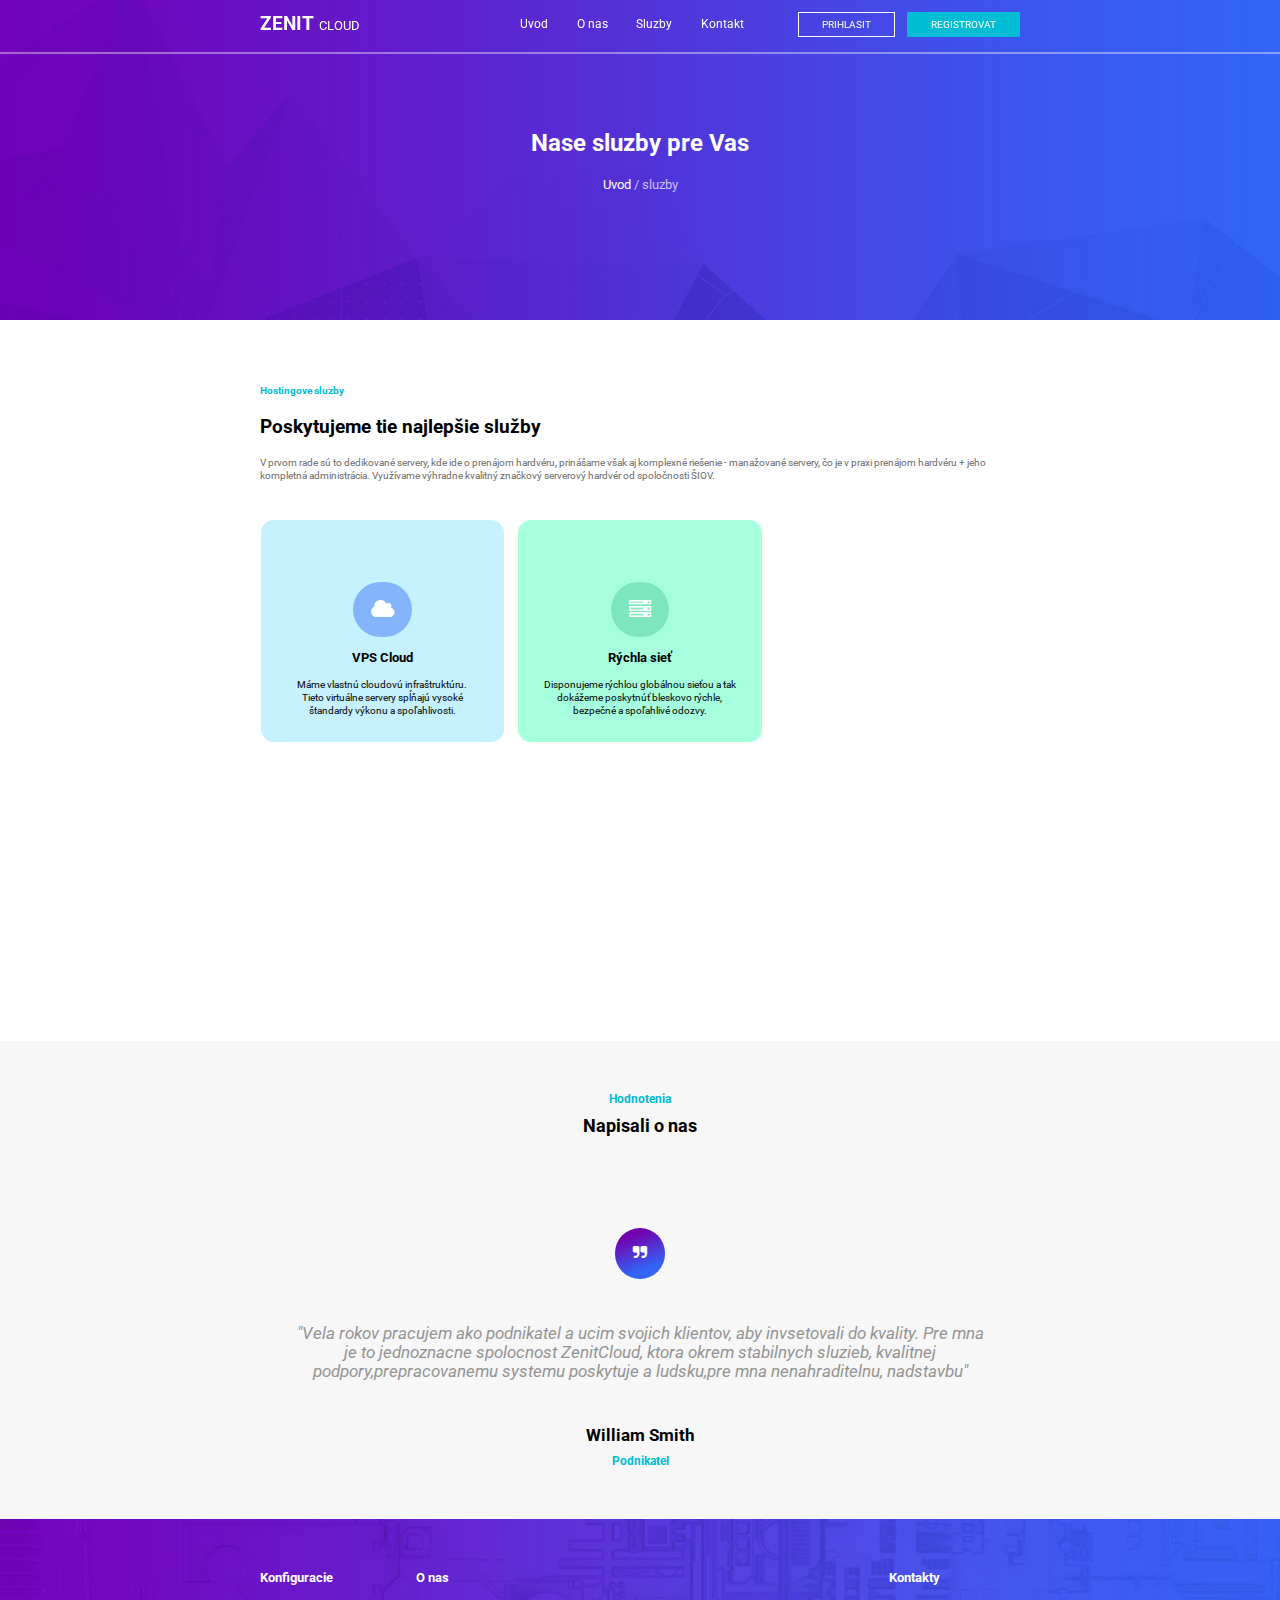
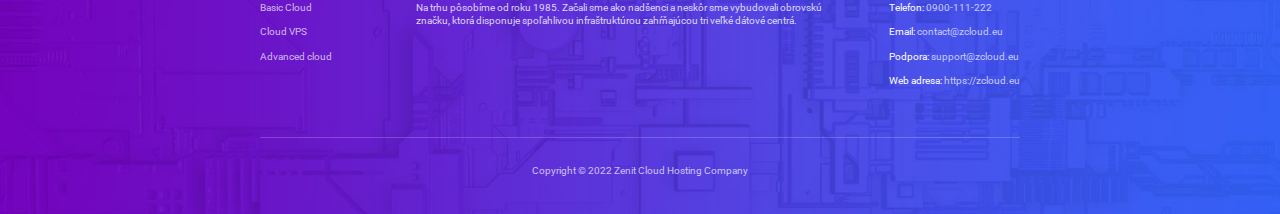
<file: prax/zenit/bonus/sluzby.html>
<!DOCTYPE html>
<html lang="en">
<head>
    <meta charset="UTF-8">
    <meta http-equiv="X-UA-Compatible" content="IE=edge">
    <meta name="viewport" content="width=device-width, initial-scale=1.0">
    <title>Zenit</title>
    <link rel="stylesheet" href="../kk/css/fontawesome.css">
    <link rel="preconnect" href="https://fonts.googleapis.com">
    <link rel="preconnect" href="https://fonts.gstatic.com" crossorigin>
    <link href="https://fonts.googleapis.com/css2?family=Roboto:ital,wght@0,100;0,300;0,400;0,500;0,700;0,900;1,100;1,300;1,400;1,500;1,700;1,900&display=swap" rel="stylesheet">
    <link rel="stylesheet" href="sluzby.css">
</head>
<body>
    
    <main>

        <section class="section-login">

            <header id="header">
                <div class="header-text">
                    <h3 class="logo-text"><span class="logo">ZENIT</span>CLOUD</h3>

                    <nav>
                        <ul class="nav_list">
                            <li class="nav_links"><a href="../index.html" id="nic">Uvod</a></li>
                            <li class="nav_links"><a href="onas.html" id="nic1">O nas</a></li>
                            <li class="nav_links"><a href="sluzby.html" id="nic2">Sluzby</a></li>
                            <li class="nav_links"><a href="kontakt.html" id="nic3">Kontakt</a></li>
                            <a href="../login.html"><button class="nav_button first" id="first">PRIHLASIT</button></a>
                            <a href="../register.html"> <button class="nav_button second">REGISTROVAT</button></a>
                        </ul>
                    </nav>
                </div>
            </header>

            <div class="header-adresy">

                <h2>Nase sluzby pre Vas</h2>

                <p class="login"><span class="bold">Uvod</span> / sluzby</p>

            </div>

        </section>

        <section class="farby">

            <div class="sluzby-text">
                <p class="blue">Hostingove sluzby</p>
                <h1>Poskytujeme tie najlepšie služby</h1>
                <p class="gray">V prvom rade sú to dedikované servery, kde ide o prenájom hardvéru, prinášame však aj komplexné riešenie - manažované servery, čo je v praxi prenájom hardvéru + jeho kompletná administrácia. Využívame výhradne kvalitný značkový serverový hardvér od spoločnosti ŠIOV.</p>
            </div>

            <div class="container">

                <div class="box fill">
                    <i class="fa fa-cloud fill"></i>
                    <h3>VPS Cloud</h3>
                    <p>Máme vlastnú cloudovú infraštruktúru. Tieto virtuálne servery spĺňajú vysoké štandardy výkonu a spoľahlivosti.</p>
                </div>

                <div class="box fill">
                    <i class="fa fa-server fill"></i>
                    <h3>Rýchla sieť</h3>
                    <p>Disponujeme rýchlou globálnou sieťou a tak dokážeme poskytnúť bleskovo rýchle, bezpečné a spoľahlivé odozvy.</p>
                </div>

                <div class="box fill">
                    <i class="fa fa-database fill"></i>
                    <h3>Spoľahlivé služby</h3>
                    <p>S nami sa nemusíte báť, že Vaše služby nebudú k dispzícií. Granatujeme  99.9% dostupnosť.</p>
                </div>

                <div class="box fill">
                    <i class="fa fa-save fill"></i>
                    <h3>Manažovateľné CDN</h3>
                    <p>Získajte pokročilú kontrolu nad ukladaním vášho obsahu do vyrovnávacej pamäte v našej sieti.</p>
                </div>

                <div class="box fill">
                    <i class="fa fa-check fill"></i>
                    <h3>Optimalny Hosting</h3>
                    <p>Pomôžeme Vám vybrať najvhodnejší hosting a tým Vám dokážeme znížiť náklady aj o 50%.</p>
                </div>

                <div class="box fill">
                    <i class="fa fa-support fill"></i>
                    <h3>Zákaznícka Podpora</h3>
                    <p>Naši odborníci sú Vám k dispozícií 24 hodín denne, 7 dni v týždni a 365 dní do roka.</p>
                </div>

              </div>

        </section>

        <section class="section-4">

            <div class="hodnotenie">

                <p class="blue">Hodnotenia</p>

                <h2>Napisali o nas</h2>

                <hr class="hidden">

                <h1><i class="fa fa-quote-right"></i></h1>

                <blockquote class="recenzia">Vela rokov pracujem ako podnikatel a ucim svojich klientov, aby invsetovali do kvality. Pre mna je to jednoznacne spolocnost ZenitCloud, ktora okrem stabilnych sluzieb, kvalitnej podpory,prepracovanemu systemu poskytuje a ludsku,pre mna nenahraditelnu, nadstavbu</blockquote>

                <h3>William Smith</h3>

                <p class="blue">Podnikatel</p>

            </div>

        </section>

        <section class="section-5">

            <footer>

                <div class="konfiguracie">
                    <h3>Konfiguracie</h3>
                    <p>Basic Cloud</p>
                    <p>Cloud VPS</p>
                    <p>Advanced cloud</p>
                </div>

                <div class="about">
                    <h3>O nas</h3>
                    <p>Na trhu pôsobíme od roku 1985. Začali sme ako nadšenci a neskôr sme vybudovali obrovskú značku, ktorá disponuje spoľahlivou infraštruktúrou zahŕňajúcou tri veľké dátové centrá.</p>
                </div>

                <div class="kontakt">
                    <h3>Kontakty</h3>
                    <p><span class="bold">Telefon: </span> 0900-111-222</p>
                    <p><span class="bold">Email: </span>contact@zcloud.eu</p>
                    <p><span class="bold">Podpora: </span>support@zcloud.eu</p>
                    <p><span class="bold">Web adresa: </span>https://zcloud.eu</p>
                </div>

                <div class="copyright">
                    <p>Copyright &copy 2022 Zenit Cloud Hosting Company</p>
                </div>

            </footer>

        </section>


    </main>


<script src="../index.js"></script>
</body>
</html>
</file>
<file: prax/zenit/styles/style.css>
*{
    margin: 0 auto;
    padding: 0;
    box-sizing: border-box;
    font-family: 'Roboto',monospace;
    border: none;
}

a{
    text-decoration: none;
}

.section-header{
    background-image:url('../kk/images/banner-bg.jpg');
    background-repeat: no-repeat;
    background-size: cover;
}

header{
    width: 100%;
    height: 4.2vw;
    padding: 0.9vw 0;
    border-bottom: .2vw solid rgba(255, 255, 255, .4);

    color: white;
    background-color: inherit;

    position: fixed;
    top: 0;

    z-index: 999;
    transition: 0.5s ease-out;
}

.header-text{
    max-width: 59.375vw;
    display: flex;
    justify-content: space-between;
    margin: 0 auto;
}

nav{
    margin: 0 0;
}

.nav_list{
    list-style: none;
    font-size: .9vw;
}

.nav_list .nav_links{
    display: inline-block;
    padding: 0 1vw;
}

.nav_list .nav_links a{
    color: white;
}

.nav_list .nav_links a:hover{
    text-decoration: underline;
    text-decoration-color: white;
}

.logo-text{
    font-weight: normal;
    font-size: 1vw;
    margin: 0 0;
    justify-self: flex-start;
    cursor: pointer;
}

.logo-text .logo{
    font-size: 1.5vw;
    font-weight: bold;
    margin-right: .4vw;
}

.nav_button{
    padding: .4vw 1.8vw;
    font-size: .8vw;
    color: white;
    cursor: pointer;
}

.first{
    background-color: transparent;
    border: .1vw solid white;
    margin: 0 .7vw 0 3vw; 
}

.nav_button:hover,
.nav_button:focus{
    transition: 0.5s ease-in;
    background-color:#00A4B9;
    border: .1vw solid #00A4B9;
}

.first:hover{
    background-color: #fff;
    color: #00A4B9;
    transition: 0.5s ease-in;
    border: .1vw solid transparent;
}

.second{
    background-color: #00BCD4;
    border: .1vw solid transparent;
}

.header-adresy{
    display: flex;
    flex-direction: column;
    justify-content: center;
    align-items: stretch;
    height: 30vw;
    gap: 3vw;

    color: white;

}

.header-adresy h2{
    font-size: 1.9vw;
}

.input{
    width: 41vw;
    display: flex;
    justify-content: space-between;
    margin: 0 auto;
}

.input input{
    height: 3vw;
    width: 75%;
    background-color: transparent;
    border: .1vw solid white;
    color: white;
    padding: 1vw;
    font-size: 1vw;

    margin: 0 0;
}

.input .vyhladat{
    width: 20%;
    height: 3vw;
    border: .1vw solid transparent;
    background-color: #00BCD4;
    color: white;
    font-size: 1vw;
    margin: 0 0;
    cursor: pointer;
}

.input .vyhladat:hover{
    transition: 0.5s ease-in;
    background-color:#00A4B9;
    border: .1vw solid #00A4B9;
}

label{
    cursor: pointer;
}

.radio{
    display: flex;
    gap: 4vw;

    font-size: 1vw;
}

.radio input{
    width: 2vw;
    height: 1vh;
}

#eu,
#sk,
#com{
    height: .8vw;
    align-self: center;

}

.section-2{
    width: 100%;
    margin: 7vw auto;
}

.sluzby-wrapper{
    width: 59.375vw;

    display: grid;
    grid-template-rows: auto 1fr;
    grid-template-columns: 1fr 1fr 1fr;

    gap: 1.5vw;
}

.sluzby-text{
    grid-column: 1/4;

}

.sluzby-text p{
    font-size: .8vw;
}

.sluzby-text .gray{
    color: #6A6A6A;
}

.sluzby-text h1{
    font-size: 1.5vw;
    margin: 2vh 0;
}

.blue{
    color: #00BCD4;
    font-weight: bold;
}

.sluzby-item{
    display: flex;
    flex-direction: column;
    justify-content: flex-start;
    text-align: center;
    gap: 1.9vw;
    background-color: #F7F7F7;
    margin: 2vh auto;
}

.fa-database{
    font-size: 1.7vw;

    color: white;
    background: #00BCD4;
    padding: 1.3vw 1.4vw;
    border-radius: 8vh;
    margin-top: 4vh;
}

.sluzby-item h3 {
    font-size: 1vw;
    font-weight: 600;
}

.sluzby-item p{
    font-size: .86vw;
    color: #6A6A6A;
    width: 80%;
    margin-bottom: 4vh;
}

.dark-blue{
    color: #3264f5;
}

.section-3{
    width: 100%;
    margin: 0 auto;
    background-image: url('../kk/images/pricing-bg.jpg');
    background-size: 100% 52%;
    background-repeat: no-repeat;
    
}

.config-wrapper{
    width: 59.375vw ;

    padding-top: 5vw;
    display: flex;
    flex-direction: column;
    
}

.config-text{
    display: flex;
    flex-direction: column;

    text-align: center;
    gap: 1vw;

    color: white;
}

.config-text h2{
    font-size: 1.5vw;
}

.config-text p{
    font-size: .8vw;
}

.karty{
    width: 60vw;
    display: grid;
    grid-template-columns:20vw 20vw 20vw;
    
    margin: 5vw 0;
    gap: 1.2vw; 
    justify-content: center;
}

.cloud-btn{
    position: relative;
    top: 1.7vw;
    left: 3vw;
}

.paramtere{
    list-style: none;
}

.karta{
    display: flex;
    flex-direction: column;
    justify-content: center;

    background-color: white;

    margin: 0 0;
    box-shadow: 0px 0px 14px -3px rgba(0,0,0,.4);
}

.karta h3{
    font-size: .92vw;

    margin: 2vw auto;
}

.cena{
    text-align: center;
    color: white;

    background-color:#00BCD4;
    padding: 2vw 4vw;

    font-size: .7vw;
}

.gradient{
    padding: 2vw 4vw;
    background: linear-gradient(160deg, rgba(114,2,176,1) 20%, rgba(50,100,245,1) 76%);
}

.cena .eura{
    font-size: 2vw;
    font-weight: bold;
}

.karta p{
    font-size: .82vw;

    margin-top: 2vw;
    color: #6A6A6A;
}

.karta .list-p{
    margin: 2vw auto;
    margin-bottom: 0;
    font-size: .82vw;
    color: #6A6A6A;

    padding-top: 1.4vw;
    border-top: .1vw solid rgb(100, 94, 94,.1);
}

.paramtere li{
    margin-bottom: 1vw;
}

.paramtere i{
    font-size: .7vw;
    margin-right: 1vh;

    color: #7202BB;
}
.cloud-btn{
    font-size: .75vw;
    padding: 1vw;
    margin-top: -5vh;
    margin-right: 9vh;

    color: white;
    cursor: pointer;
}

.cloud-btn:hover{
    transition: 0.5s ease-in;
    background-color:#00A4B9;
    border: .1vw solid #00A4B9;
}

.gradient-btn:hover{
    border: none;
    transition: 0.5s ease-in;
    background: linear-gradient(160deg, rgba(50,100,245,1) 20%,rgba(114,2,176,1)  76%);
}

.gradient-btn{
    background: linear-gradient(160deg, rgba(114,2,176,1) 20%, rgba(50,100,245,1) 76%);
    border: none;
}

.section-4{
    text-align: center;
    background-color: #F7F7F7;
}

.hodnotenie{
    padding: 4vw 0;
    display: flex;
    flex-direction: column;
    max-width: 59.375vw;
    gap: .7vw;
}

.hodnotenie p{
    font-size: 0.9vw;
}

.hodnotenie h2{
    font-size: 1.4vw;
}

.hodnotenie h1{
    font-size: 1.2vw;
    color: white;
    background: linear-gradient(160deg, rgba(114,2,176,1) 20%, rgba(50,100,245,1) 76%);
    padding: 1.3vw 1.4vw;
    border-radius: 8vh;
}

.hodnotenie .recenzia{
    opacity: .7;
    font-size: 1.3vw;
    font-style: italic;
    color: #6A6A6A;
    margin: 5vh;
}

.recenzia::before,
.recenzia::after{
    content: '"';
}

.hodnotenie h3{
    font-size: 1.3vw;
    font-weight: bold;
}

.section-5{
    background-image: url('../kk/images/footer-bg.jpg');
    background-size: cover;
}

footer{
    max-width: 59.375vw;

    display: grid;
    grid-template-rows: auto 1fr;
    grid-template-columns: auto 1fr auto;
    gap: 3vw;
    padding-top: 4vw;
}

footer h3{
    font-size: 1vw;
    color: white;
    margin-bottom: 1.2vw;
}

.copyright{
    grid-column: 1/4;

    padding: 2vw 0;
    width: 100%;
    text-align: center;
    border-top: .1vw solid rgba(255, 255, 255, .2);
}

footer p{
    font-size: .8vw;
    margin-bottom: .9vw;
    color: rgba(255, 255, 255, .7);
}

.about p{
    color: rgba(255, 255, 255, .8);
}

.about{
    margin-left: 3.5vw;
}

.bold{
    color: white;
}

::selection{
    color: white;
    background-color: #7202BB;
}

hr{
    visibility: hidden;
    border: .1vh solid rgba(0,0,0,.1);
    opacity: .5;
    width: 100%;
    margin: 5vh 0 3vh 0;
}
</file>
<file: javascript/learning/01/style.css>
#countlabel {
    display: block;
    text-align: center;
    font-size: 50vw;
}

/* button {
    display: block;
    margin-right: auto;
    text-align: center;
    min-width: 50vw;
    min-height: 5rem;
    background-color: #232323;
    color: whitesmoke;
    box-shadow: 2px 2px 2px black;
    border-radius: 5px;
    margin-top: 10px;
    cursor: pointer;
    font-family: monospace;
}

button:hover,
button:focus {
    background-color: rebeccapurple;
} */

#innerDiv{
    background-color: rebeccapurple;
    height: 100px;
    border: 1px solid #232323;
}

#outerDiv{
    background-color: plum;
    height: 200px;
}

/*
#myDiv {
    background-color: #232323;
    width: 20vw;
    height: 20vh;
    position: absolute;
}
*/

/* #myDiv {
    background-color: #232323;
    width: 200px;
    height: 200px;
    position: relative;
} */

#myCanvas{
    border: 1px solid #232323;
    /*background-color: rebeccapurple;*/
}

#myDiv {
    width: 1000px;
    height: 1000px;
    background-color: #232323;
}

.timerBtn{
    height: 50px;
    width: 200px;

    border: 2px solid rebeccapurple;
    background-color: #232323;
    
    color: whitesmoke;
    cursor: pointer;
    font-family: monospace;
}

.timerBtn:hover{
    background-color: whitesmoke;
    color: #232323;
}

#timeContainer{
    width: 70%;
    display: flex;
    justify-content: space-around;
    flex-wrap: wrap;

    border: 3px solid rebeccapurple;
    border-radius: 15px;
    background-color: black;
    padding: 10px;
}

#timeDisplay{
    font-size: 10rem;
    text-align: center;

    color: rebeccapurple;
}

.gameDiv{
    width: 75%;
    text-align: center;

    background-color: #232323;
    color: whitesmoke;
    padding: 2rem;

    margin: 0 auto;
}

.gameText{
    font-size: 50px;
    font-family: monospace;
    text-shadow: 1px 4px 7px rgba(142, 13, 189,0.51);
}

.choiceBtn{
    cursor: pointer;
    width: 25%;
    background-color: whitesmoke;
    color: #232323;

    font-family: monospace;
    font-size: 20px;

    padding: 10px;
    margin: 10px;

    border-radius: 12px;
    border: 2px solid rebeccapurple;

    box-shadow:  1px 4px 7px rgba(142, 13, 189,0.51);
}

.choiceBtn:hover,
.choiceBtn:focus{
    background-color: #232323;
    color: whitesmoke;

    border: 2px solid whitesmoke;

    box-shadow:  1px 4px 7px rgba(245,245, 245,0.51);
}

#gameContainer{
    font-family: monospace;
    text-align: center;


}

#cellContainer{
    display: grid;
    grid-template-columns: 100px 100px 100px;

    gap: 10px;
    max-width: 320px;
    margin: 0 auto;

}

.cell{
    width: 100px;
    height: 100px;

    border: 2px solid black;
    box-shadow: 4px 3px 5px -1px rgba(0,0,0,0.75);
    line-height: 100px;

    font-size: 7em;

    background-color: whitesmoke;
    color: #232323;

    cursor: pointer;
}

.titel{
    font-size: 5em;
    line-height: 50px;

    letter-spacing: 5px;
}

#restartBtn{
    width: 33%;
    padding: 1rem;

    border-radius: 30px;

    background-color: #232323;
    color: whitesmoke;

    cursor: pointer;
}

#gameBoard{
    border: 3px solid rebeccapurple;
    background-color: #232323;
}

#score{
    font-size: 5em;
    padding: 20px;
}

#resetBtn,
#reset-btn{
    width: 33%;
    padding: 15px;

    border-radius: 5px;
    border-color: rebeccapurple;

    background-color: #232323;
    color: whitesmoke;

    font-family: monospace;
    font-size: 1.5em;

    cursor: pointer;

}

#resetBtn:hover,
#reset-btn:hover{
    background-color: whitesmoke;
    color: #232323;
    border-color: rebeccapurple;

    box-shadow: 5px 5px 15px 5px rgba(0,0,0,0.46);
}

#game-container{
    text-align: center;
}

#game-board{
    border: 2px solid black;
}

#score-text{
    font-family: monospace;
    font-size: 100px;
}
</file>
<file: prax/zenit/styles/login.css>
*{
    margin: 0 auto;
    padding: 0;
    box-sizing: border-box;
    font-family: 'Roboto',monospace;
    border: none;
}

a{
    text-decoration: none;
}

.section-header{
    background-image:url('../kk/images/banner-bg.jpg');
    background-repeat: no-repeat;
    background-size: cover;
}

header{
    width: 100%;
    height: 4.2vw;
    padding: 0.9vw 0;
    border-bottom: .2vw solid rgba(255, 255, 255, .4);

    color: white;
    background-color: inherit;

    position: fixed;
    top: 0;

    z-index: 999;
    transition: 0.5s ease-out;
}

.header-text{
    max-width: 59.375vw;
    display: flex;
    justify-content: space-between;
    margin: 0 auto;
}

nav{
    margin: 0 0;
}

.nav_list{
    list-style: none;
    font-size: .9vw;
}

.nav_list .nav_links{
    display: inline-block;
    padding: 0 1vw;
}

.nav_list .nav_links a{
    color: white;
}

.nav_list .nav_links a:hover{
    text-decoration: underline;
    text-decoration-color: white;
}

.logo-text{
    font-weight: normal;
    font-size: 1vw;
    margin: 0 0;
    justify-self: flex-start;
    cursor: pointer;
}

.logo-text .logo{
    font-size: 1.5vw;
    font-weight: bold;
    margin-right: .4vw;
}

.nav_button{
    padding: .4vw 1.8vw;
    font-size: .8vw;
    color: white;
    cursor: pointer;
}

.first{
    background-color: transparent;
    border: .1vw solid white;
    margin: 0 .7vw 0 3vw; 
}

.nav_button:hover,
.nav_button:focus{
    transition: 0.5s ease-in;
    background-color:#00A4B9;
    border: .1vw solid #00A4B9;
}

.second{
    background-color: #00BCD4;
    border: .1vw solid transparent;
}

.header-adresy p{
    font-size: 1vw;
}

.header-adresy{
    display: flex;
    flex-direction: column;
    justify-content: center;
    align-items: stretch;
    height: 25vw;
    gap: 1.5vw;

    color: white;

}

.header-adresy h2{
    font-size: 1.9vw;
}

.login{
    color: rgba(255, 255, 255, .7);
}

.section-login{
    background-image:url('../kk/images/heading-bg.jpg');
    background-repeat: no-repeat;
    background-size: cover;
}

.section-2{
    width: 100%;
    margin: 7vw auto;
}

.inputs{
    width: 30%;
    display: flex;
    flex-direction: column;
    gap: 1.4vw;
    opacity: .5;
}

.inputs input{
    width: 100%;
    height: 4vh;
    border: .2vh solid #6a6a6a;
    padding: 1.2vh;
    font-size: .7vw;
}

.prihlasit{
    color: white;
    background-color: #00A4B9;
    border: .1vw solid #00A4B9;
    width: 5vw;
    height: 2vw;
    margin: 0 0;
    cursor: pointer;
    font-size: .8vw;
}

.prihlasit:hover{
    transition: 0.3s ease-in;
    background-color:#00BCD4;
    border: .1vw solid #00A4B9;
}

.section-4{
    text-align: center;
    background-color: #F7F7F7;
}

.hodnotenie{
    padding: 4vw 0;
    display: flex;
    flex-direction: column;
    max-width: 59.375vw;
    gap: .7vw;
}

.hodnotenie p{
    font-size: 0.9vw;
}

.hodnotenie h2{
    font-size: 1.4vw;
}

.hodnotenie h1{
    font-size: 1.2vw;
    color: white;
    background: linear-gradient(160deg, rgba(114,2,176,1) 20%, rgba(50,100,245,1) 76%);
    padding: 1.3vw 1.4vw;
    border-radius: 8vh;

}

blockquote{
    font-size: 1.3vw;
    font-style: italic;
    color: #6A6A6A;
    margin: 4vh;
    opacity: .7;
}

.recenzia::before,
.recenzia::after{
    content: '"';
}

.hodnotenie h3{
    font-size: 1.3vw;
    font-weight: bold;
}

.section-5{
    background-image: url('../kk/images/footer-bg.jpg');
    background-size: cover;
}

footer{
    max-width: 59.375vw;

    display: grid;
    grid-template-rows: auto 1fr;
    grid-template-columns: auto 1fr auto;
    gap: 3vw;
    padding-top: 4vw;
}

footer h3{
    font-size: 1vw;
    color: white;
    margin-bottom: 1.2vw;
}

.copyright{
    grid-column: 1/4;

    padding: 2vw 0;
    width: 100%;
    text-align: center;
    border-top: .1vw solid rgba(255, 255, 255, .2);
}

footer p{
    font-size: .8vw;
    margin-bottom: .9vw;
    color: rgba(255, 255, 255, .7);
}

.about p{
    color: rgba(255, 255, 255, .8);
}

.about{
    margin-left: 3.5vw;
}

.bold{
    color: white;
}

::selection{
    color: white;
    background-color: #7202BB;
}

.blue{
    color: #00BCD4;
    font-weight: bold;
}

hr{
    border: .1vh solid rgba(0,0,0,.1);
    opacity: .5;
    width: 100%;
    margin: 5vh 0 3vh 0;
}

.first:hover{
    background-color: #fff;
    color: #00A4B9;
    transition: 0.5s ease-in;
    border: .1vw solid transparent;
}
</file>
<file: prax/zenit/styles/register.css>
*{
    margin: 0 auto;
    padding: 0;
    box-sizing: border-box;
    font-family: 'Roboto',monospace;
    border: none;
}

a{
    text-decoration: none;
}

.section-header{
    background-image:url('../kk/images/banner-bg.jpg');
    background-repeat: no-repeat;
    background-size: cover;
}

header{
    width: 100%;
    height: 4.2vw;
    padding: 0.9vw 0;
    border-bottom: .2vw solid rgba(255, 255, 255, .4);

    color: white;
    background-color: inherit;

    position: fixed;
    top: 0;

    z-index: 999;
    transition: 0.5s ease-out;
}

.header-text{
    max-width: 59.375vw;
    display: flex;
    justify-content: space-between;
    margin: 0 auto;
}

nav{
    margin: 0 0;
}

.nav_list{
    list-style: none;
    font-size: .9vw;
}

.nav_list .nav_links{
    display: inline-block;
    padding: 0 1vw;
}

.nav_list .nav_links a{
    color: white;
}

.nav_list .nav_links a:hover{
    text-decoration: underline;
    text-decoration-color: white;
}

.logo-text{
    font-weight: normal;
    font-size: 1vw;
    margin: 0 0;
    justify-self: flex-start;
    cursor: pointer;
}

.logo-text .logo{
    font-size: 1.5vw;
    font-weight: bold;
    margin-right: .4vw;
}

.nav_button{
    padding: .4vw 1.8vw;
    font-size: .8vw;
    color: white;
    cursor: pointer;
}

.first{
    background-color: transparent;
    border: .1vw solid white;
    margin: 0 .7vw 0 3vw; 
}

.nav_button:hover,
.nav_button:focus{
    transition: 0.5s ease-in;
    background-color:#00A4B9;
    border: .1vw solid #00A4B9;
}

.second{
    background-color: #00BCD4;
    border: .1vw solid transparent;
}

.header-adresy p{
    font-size: 1vw;
}

.header-adresy{
    display: flex;
    flex-direction: column;
    justify-content: center;
    align-items: stretch;
    height: 25vw;
    gap: 1.5vw;

    color: white;

}

.header-adresy h2{
    font-size: 1.9vw;
}

.login{
    color: rgba(255, 255, 255, .7);
}

.section-login{
    background-image:url('../kk/images/heading-bg.jpg');
    background-repeat: no-repeat;
    background-size: cover;
}

.section-2{
    width: 100%;
    margin: 7vw auto;
}

.inputs{
    width: 30%;
    display: flex;
    flex-direction: column;
    gap: 1.4vw;
    opacity: .5;
}

.inputs input{
    width: 100%;
    height: 4vh;
    border: .2vh solid #6a6a6a;
    padding: 1.2vh;
    font-size: .7vw;
}

.prihlasit{
    color: white;
    background-color: #00A4B9;
    border: .1vw solid #00A4B9;
    width: 7vw;
    height: 2.2vw;
    margin: 0 0;
    cursor: pointer;
    font-size: .8vw;
}

.prihlasit:hover{
    transition: 0.3s ease-in;
    background-color:#00BCD4;
    border: .1vw solid #00A4B9;
}

.section-4{
    text-align: center;
    background-color: #F7F7F7;
}

.hodnotenie{
    padding: 4vw 0;
    display: flex;
    flex-direction: column;
    max-width: 59.375vw;
    gap: .7vw;
}

.hodnotenie p{
    font-size: 0.9vw;
}

.hodnotenie h2{
    font-size: 1.4vw;
}

.hodnotenie h1{
    font-size: 1.2vw;
    color: white;
    background: linear-gradient(160deg, rgba(114,2,176,1) 20%, rgba(50,100,245,1) 76%);
    padding: 1.3vw 1.4vw;
    border-radius: 8vh;
}

blockquote{
    font-size: 1.3vw;
    font-style: italic;
    color: #6A6A6A;
    margin: 4vh;
    opacity: .7;
}

.recenzia::before,
.recenzia::after{
    content: '"';
}

.hodnotenie h3{
    font-size: 1.3vw;
    font-weight: bold;
}

.section-5{
    background-image: url('../kk/images/footer-bg.jpg');
    background-size: cover;
}

footer{
    max-width: 59.375vw;

    display: grid;
    grid-template-rows: auto 1fr;
    grid-template-columns: auto 1fr auto;
    gap: 3vw;
    padding-top: 4vw;
}

footer h3{
    font-size: 1vw;
    color: white;
    margin-bottom: 1.2vw;
}

.copyright{
    grid-column: 1/4;

    padding: 2vw 0;
    width: 100%;
    text-align: center;
    border-top: .1vw solid rgba(255, 255, 255, .2);
}

footer p{
    font-size: .8vw;
    margin-bottom: .9vw;
    color: rgba(255, 255, 255, .7);
}

.about p{
    color: rgba(255, 255, 255, .8);
}

.about{
    margin-left: 3.5vw;
}

.bold{
    color: white;
}

::selection{
    color: white;
    background-color: #7202BB;
}

.blue{
    color: #00BCD4;
    font-weight: bold;
}

hr{
    border: .1vh solid rgba(0,0,0,.1);
    opacity: .5;
    width: 100%;
    margin: 5vh 0 3vh 0;
}

.first:hover{
    background-color: #fff;
    color: #00A4B9;
    transition: 0.5s ease-in;
    border: .1vw solid transparent;
}
</file>
<file: prax/zenit/bonus/kontakt.css>
*{
    margin: 0 auto;
    padding: 0;
    box-sizing: border-box;
    font-family: 'Roboto',monospace;
    border: none;
}

a{
    text-decoration: none;
}

.section-header{
    background-image:url('../kk/images/banner-bg.jpg');
    background-repeat: no-repeat;
    background-size: cover;
}

header{
    width: 100%;
    height: 4.2vw;
    padding: 0.9vw 0;
    border-bottom: .2vw solid rgba(255, 255, 255, .4);

    color: white;
    background-color: inherit;

    position: fixed;
    top: 0;

    z-index: 999;
    transition: 0.5s ease-out;
}

.header-text{
    max-width: 59.375vw;
    display: flex;
    justify-content: space-between;
    margin: 0 auto;
}

nav{
    margin: 0 0;
}

.nav_list{
    list-style: none;
    font-size: .9vw;
}

.nav_list .nav_links{
    display: inline-block;
    padding: 0 1vw;
}

.nav_list .nav_links a{
    color: white;
}

.nav_list .nav_links a:hover{
    text-decoration: underline;
    text-decoration-color: white;
}

.logo-text{
    font-weight: normal;
    font-size: 1vw;
    margin: 0 0;
    justify-self: flex-start;
    cursor: pointer;
}

.logo-text .logo{
    font-size: 1.5vw;
    font-weight: bold;
    margin-right: .4vw;
}

.nav_button{
    padding: .4vw 1.8vw;
    font-size: .8vw;
    color: white;
    cursor: pointer;
}

.first{
    background-color: transparent;
    border: .1vw solid white;
    margin: 0 .7vw 0 3vw; 
}

.nav_button:hover,
.nav_button:focus{
    transition: 0.5s ease-in;
    background-color:#00A4B9;
    border: .1vw solid #00A4B9;
}

.second{
    background-color: #00BCD4;
    border: .1vw solid transparent;
}

.header-adresy p{
    font-size: 1vw;
}

.header-adresy{
    display: flex;
    flex-direction: column;
    justify-content: center;
    align-items: stretch;
    height: 25vw;
    gap: 1.5vw;

    color: white;

}

.header-adresy h2{
    font-size: 1.9vw;
}

.login{
    color: rgba(255, 255, 255, .7);
}

.section-login{
    background-image:url('../kk/images/heading-bg.jpg');
    background-repeat: no-repeat;
    background-size: cover;
}

.section-2{
    width: 60vw;
    margin: 7vw auto;
    display: grid;
    grid-template-columns: 1fr 1fr;
    gap: 3vw;
}

.inputs{
    display: flex;
    flex-direction: column;
    gap: 1.4vw;
    margin: 0 0;
}

.kontakt{
    display: flex;
    flex-direction: column;
}

.inputs input{
    width: 100%;
    max-height: 5vh;
    border: .2vh solid #6a6a6a;
    padding: 1.2vh;
    font-size: .7vw;
    opacity: .5;
}

.inputs textarea{
    width: 100%;
    height: 15vh;
    font-size: .7vw;
    padding: 1.2vh;
    border: .2vh solid #6a6a6a;
    opacity: .5;
}

.prihlasit{
    color: white;
    background-color: #00BCD4;
    border: .1vw solid #00A4B9;
    width: 8.4vw;
    height: 2.6vw;
    margin: 0 0;
    cursor: pointer;
    font-size: .8vw;
}

.prihlasit:hover{
    transition: 0.3s ease-in;
    background-color:#00A4B9;
    border: .1vw solid #00A4B9;
}

.kontakt-text{
    display: flex;
    flex-direction: column;
    gap: .5vw;
    font-size: .8vw;
    margin: 0 0;
}

.kontakt{
    height: inherit;
    gap: 2vw;
}

.kontakt h2{
    margin: 0 0;
    font-size: 1.65vw;
}

.kontakt p{
    margin: 0 0;
}

.fa:not(.fa-quote-right){
    margin: 0 0;
    font-size: 1.4vw;

    color: white;
    background: #00BCD4;
    padding: .9vw 1vw;
    width: 3.3vw;
    border-radius: 50%;
}

.kontakt-icons{
    margin: 0 0;
    display: grid;
    grid-template-columns: 1fr 1fr;
    grid-template-rows: auto auto;
    gap: 2vw;
}

.icon-item{
    margin: 0 0;
    display: flex;
    align-items: center;
    justify-items: flex-start;
    gap: 1vw;
}

.icon-item p{
    font-size: 0.8vw;
    font-weight: bold;
}

.section-4{
    text-align: center;
    background-color: #F7F7F7;
}

.hodnotenie{
    padding: 4vw 0;
    display: flex;
    flex-direction: column;
    max-width: 59.375vw;
    gap: .7vw;
}

.hodnotenie p{
    font-size: 0.9vw;
}

.hodnotenie h2{
    font-size: 1.4vw;
}

.hodnotenie h1{
    font-size: 1.2vw;
    color: white;
    background: linear-gradient(160deg, rgba(114,2,176,1) 20%, rgba(50,100,245,1) 76%);
    padding: 1.3vw 1.4vw;
    border-radius: 8vh;
}

blockquote{
    font-size: 1.3vw;
    font-style: italic;
    color: #6A6A6A;
    margin: 4vh;
    opacity: .7;
}

.recenzia::before,
.recenzia::after{
    content: '"';
}

.hodnotenie h3{
    font-size: 1.3vw;
    font-weight: bold;
}

.section-5{
    background-image: url('../kk/images/footer-bg.jpg');
    background-size: cover;
}

footer{
    max-width: 59.375vw;

    display: grid;
    grid-template-rows: auto 1fr;
    grid-template-columns: auto 1fr auto;
    gap: 3vw;
    padding-top: 4vw;
}

footer h3{
    font-size: 1vw;
    color: white;
    margin-bottom: 1.2vw;
}

.copyright{
    grid-column: 1/4;

    padding: 2vw 0;
    width: 100%;
    text-align: center;
    border-top: .1vw solid rgba(255, 255, 255, .2);
}

footer p{
    font-size: .8vw;
    margin-bottom: .9vw;
    color: rgba(255, 255, 255, .7);
}

.about p{
    color: rgba(255, 255, 255, .8);
}

.about{
    margin-left: 3.5vw;
}

.bold{
    color: white;
}

::selection{
    color: white;
    background-color: #7202BB;
}

.blue{
    color: #00BCD4;
    font-weight: bold;
}

hr{
    border: .1vh solid rgba(0,0,0,.1);
    opacity: .5;
    width: 100%;
}

.first:hover{
    background-color: #fff;
    color: #00A4B9;
    transition: 0.5s ease-in;
    border: .1vw solid transparent;
}
</file>
<file: prax/zenit/bonus/onas.css>
*{
    margin: 0 auto;
    padding: 0;
    box-sizing: border-box;
    font-family: 'Roboto',monospace;
    border: none;
}

a{
    text-decoration: none;
}

.section-header{
    background-image:url('../kk/images/banner-bg.jpg');
    background-repeat: no-repeat;
    background-size: cover;
}

header{
    width: 100%;
    height: 4.2vw;
    padding: 0.9vw 0;
    border-bottom: .2vw solid rgba(255, 255, 255, .4);

    color: white;
    background-color: inherit;

    position: fixed;
    top: 0;

    z-index: 999;
    transition: 0.5s ease-out;
}

.header-text{
    max-width: 59.375vw;
    display: flex;
    justify-content: space-between;
    margin: 0 auto;
}

nav{
    margin: 0 0;
}

.nav_list{
    list-style: none;
    font-size: .9vw;
}

.nav_list .nav_links{
    display: inline-block;
    padding: 0 1vw;
}

.nav_list .nav_links a{
    color: white;
}

.nav_list .nav_links a:hover{
    text-decoration: underline;
    text-decoration-color: white;
}

.logo-text{
    font-weight: normal;
    font-size: 1vw;
    margin: 0 0;
    justify-self: flex-start;
    cursor: pointer;
}

.logo-text .logo{
    font-size: 1.5vw;
    font-weight: bold;
    margin-right: .4vw;
}

.nav_button{
    padding: .4vw 1.8vw;
    font-size: .8vw;
    color: white;
    cursor: pointer;
}

.first{
    background-color: transparent;
    border: .1vw solid white;
    margin: 0 .7vw 0 3vw; 
}

.nav_button:hover,
.nav_button:focus{
    transition: 0.5s ease-in;
    background-color:#00A4B9;
    border: .1vw solid #00A4B9;
}

.second{
    background-color: #00BCD4;
    border: .1vw solid transparent;
}

.header-adresy p{
    font-size: 1vw;
}

.header-adresy{
    display: flex;
    flex-direction: column;
    justify-content: center;
    align-items: stretch;
    height: 25vw;
    gap: 1.5vw;

    color: white;

}

.header-adresy h2{
    font-size: 1.9vw;
}

.login{
    color: rgba(255, 255, 255, .7);
}

.section-login{
    background-image:url('../kk/images/heading-bg.jpg');
    background-repeat: no-repeat;
    background-size: cover;
}

.section-2{
    width: 60vw;
    margin: 7vw auto;

    display: grid;
    grid-template-columns: 1fr 1fr;
    gap: 4vw;
}

figure img{
    height: 45vh;
    width: 27vw;
}

.onas_text{
    display: flex;
    flex-direction: column;
    gap: 1vw;
}

.nic{
    border: .1vh solid rgba(0,0,0,.3);
    opacity: .5;
    width: 100%;
    margin: 2vh 0;
}

.section-2 p{
    margin: 0 0;
    font-size: 0.8vw;
    opacity: .6;
}

.section-2 h2{
    margin:  0 0;
    font-size: 1.4vw;
    font-weight: bold;
}

.section-2 h3{
    margin: 0 0;
    font-size: 1vw;
}

.prvacast{
    display: flex;
    flex-direction: column;
    gap: 1vw;
}

.dalej-text{
    color: black;
    margin-left: 4vh;
}

.druhacast{
    display: flex;
    flex-direction: column;
    gap: 2vw;
}

.section-4{
    text-align: center;
    background-color: #F7F7F7;
}

.hodnotenie{
    padding: 4vw 0;
    display: flex;
    flex-direction: column;
    max-width: 59.375vw;
    gap: .7vw;
}


.hodnotenie p{
    font-size: 0.9vw;
}

.hodnotenie h2{
    font-size: 1.4vw;
}

.hodnotenie h1{
    font-size: 1.2vw;
    color: white;
    background: linear-gradient(160deg, rgba(114,2,176,1) 20%, rgba(50,100,245,1) 76%);
    padding: 1.3vw 1.4vw;
    border-radius: 8vh;
}

blockquote{
    font-size: 1.3vw;
    font-style: italic;
    color: #6A6A6A;
    margin: 4vh;
    opacity: .7;
}

.recenzia::before,
.recenzia::after{
    content: '"';
}

.hodnotenie h3{
    font-size: 1.3vw;
    font-weight: bold;
}

.section-5{
    background-image: url('../kk/images/footer-bg.jpg');
    background-size: cover;
}

footer{
    max-width: 59.375vw;

    display: grid;
    grid-template-rows: auto 1fr;
    grid-template-columns: auto 1fr auto;
    gap: 3vw;
    padding-top: 4vw;
}

footer h3{
    font-size: 1vw;
    color: white;
    margin-bottom: 1.2vw;
}

.copyright{
    grid-column: 1/4;

    padding: 2vw 0;
    width: 100%;
    text-align: center;
    border-top: .1vw solid rgba(255, 255, 255, .2);
}

footer p{
    font-size: .8vw;
    margin-bottom: .9vw;
    color: rgba(255, 255, 255, .7);
}

.about p{
    color: rgba(255, 255, 255, .8);
}

.about{
    margin-left: 3.5vw;
}

.bold{
    color: white;
}

::selection{
    color: white;
    background-color: #7202BB;
}

.blue{
    color: #00BCD4;
    font-weight: bold;
}

.hidden{
    visibility: hidden;
    border: .1vh solid rgba(0,0,0,.1);
    opacity: .5;
    width: 100%;
    margin: 5vh 0 3vh 0;
}

.first:hover{
    background-color: #fff;
    color: #00A4B9;
    transition: 0.5s ease-in;
    border: .1vw solid transparent;
}
</file>
<file: prax/zenit/bonus/sluzby.css>
*{
    margin: 0 auto;
    padding: 0;
    box-sizing: border-box;
    font-family: 'Roboto',monospace;
    border: none;
}

a{
    text-decoration: none;
}

.section-header{
    background-image:url('../kk/images/banner-bg.jpg');
    background-repeat: no-repeat;
    background-size: cover;
}

header{
    width: 100%;
    height: 4.2vw;
    padding: 0.9vw 0;
    border-bottom: .2vw solid rgba(255, 255, 255, .4);

    color: white;
    background-color: inherit;

    position: fixed;
    top: 0;

    z-index: 999;
    transition: 0.5s ease-out;
}

.header-text{
    max-width: 59.375vw;
    display: flex;
    justify-content: space-between;
    margin: 0 auto;
}

nav{
    margin: 0 0;
}

.nav_list{
    list-style: none;
    font-size: .9vw;
}

.nav_list .nav_links{
    display: inline-block;
    padding: 0 1vw;
}

.nav_list .nav_links a{
    color: white;
}

.nav_list .nav_links a:hover{
    text-decoration: underline;
    text-decoration-color: white;
}

.logo-text{
    font-weight: normal;
    font-size: 1vw;
    margin: 0 0;
    justify-self: flex-start;
    cursor: pointer;
}

.logo-text .logo{
    font-size: 1.5vw;
    font-weight: bold;
    margin-right: .4vw;
}

.nav_button{
    padding: .4vw 1.8vw;
    font-size: .8vw;
    color: white;
    cursor: pointer;
}

.first{
    background-color: transparent;
    border: .1vw solid white;
    margin: 0 .7vw 0 3vw; 
}

.nav_button:hover,
.nav_button:focus{
    transition: 0.5s ease-in;
    background-color:#00A4B9;
    border: .1vw solid #00A4B9;
}

.second{
    background-color: #00BCD4;
    border: .1vw solid transparent;
}

.header-adresy p{
    font-size: 1vw;
}

.header-adresy{
    display: flex;
    flex-direction: column;
    justify-content: center;
    align-items: stretch;
    height: 25vw;
    gap: 1.5vw;

    color: white;

}

.header-adresy h2{
    font-size: 1.9vw;
}

.login{
    color: rgba(255, 255, 255, .7);
}

.section-login{
    background-image:url('../kk/images/heading-bg.jpg');
    background-repeat: no-repeat;
    background-size: cover;
}

.section-2{
    width: 100%;
    margin: 7vw auto;
}

.sluzby-wrapper{
    width: 59.375vw;

    display: grid;
    grid-template-rows: auto auto auto;
    grid-template-columns: 1fr 1fr 1fr;

    gap: 1.5vw;
}

.sluzby-text{
    grid-column: 1/4;
    margin-bottom: 3vw;
}

.sluzby-text p{
    font-size: .8vw;
}

.sluzby-text .gray{
    color: #6A6A6A;
}

.sluzby-text h1{
    font-size: 1.5vw;
    margin: 2vh 0;
}

.blue{
    color: #00BCD4;
    font-weight: bold;
}

.sluzby-item{
    display: flex;
    flex-direction: column;
    justify-content: flex-start;
    text-align: center;
    gap: 1.5vw;
    background-color: #F7F7F7;
}

.fa:not(.fa-quote-right){
    font-size: 1.7vw;

    color: white;
    background: #00BCD4;
    padding: 1.3vw 1.4vw;
    border-radius: 8vh;
    margin-top: 4vh;
}

.sluzby-item h3 {
    font-size: 1vw;
    font-weight: 600;
}

.sluzby-item p{
    font-size: .8vw;
    color: #6A6A6A;
    width: 80%;
    margin-bottom: 4vh;
    line-height: 150%;
}

.dark-blue{
    color: #3264f5;
}
.section-4{
    text-align: center;
    background-color: #F7F7F7;
}

.hodnotenie{
    padding: 4vw 0;
    display: flex;
    flex-direction: column;
    max-width: 59.375vw;
    gap: .7vw;
}


.hodnotenie p{
    font-size: 0.9vw;
}

.hodnotenie h2{
    font-size: 1.4vw;
}

.hodnotenie h1{
    font-size: 1.2vw;
    color: white;
    background: linear-gradient(160deg, rgba(114,2,176,1) 20%, rgba(50,100,245,1) 76%);
    padding: 1.3vw 1.4vw;
    border-radius: 8vh;
}

blockquote{
    font-size: 1.3vw;
    font-style: italic;
    color: #6A6A6A;
    margin: 4vh;
    opacity: .7;
}

.recenzia::before,
.recenzia::after{
    content: '"';
}

.hodnotenie h3{
    font-size: 1.3vw;
    font-weight: bold;
}

.section-5{
    background-image: url('../kk/images/footer-bg.jpg');
    background-size: cover;
}

footer{
    max-width: 59.375vw;

    display: grid;
    grid-template-rows: auto 1fr;
    grid-template-columns: auto 1fr auto;
    gap: 3vw;
    padding-top: 4vw;
}

footer h3{
    font-size: 1vw;
    color: white;
    margin-bottom: 1.2vw;
}

.copyright{
    grid-column: 1/4;

    padding: 2vw 0;
    width: 100%;
    text-align: center;
    border-top: .1vw solid rgba(255, 255, 255, .2);
}

footer p{
    font-size: .8vw;
    margin-bottom: .9vw;
    color: rgba(255, 255, 255, .7);
}

.about p{
    color: rgba(255, 255, 255, .8);
}

.about{
    margin-left: 3.5vw;
}

.bold{
    color: white;
}

::selection{
    color: white;
    background-color: #7202BB;
}

.blue{
    color: #00BCD4;
    font-weight: bold;
}

.hidden{
    visibility: hidden;
    border: .1vh solid rgba(0,0,0,.1);
    opacity: .5;
    width: 100%;
    margin: 5vh 0 3vh 0;
}

.first:hover{
    background-color: #fff;
    color: #00A4B9;
    transition: 0.5s ease-in;
    border: .1vw solid transparent;
}

.farby{
    width: 59.375vw;
    margin: 5vw auto;
}

.container{
    width: 100%;
    display: flex;
    flex-wrap: wrap;
    gap: 1vw;
}

.container .box{
    align-items: center;
    text-align: center;
    padding: 2vw;
    width: 32%;
    display: flex;
    flex-direction: column;
    gap: 1vw;
    background-color: #F7F7F7;
    border-radius: 1vw;
    cursor: pointer;
    transition: 0.1s ease-in;
}

.container .box:hover{
    scale: 1.05;
    box-shadow: 1px 0px 21px 3px rgba(0,0,0,0.55);
}

.container .box p{
    font-size: .8vw;
}

.container .box h3{
    font-size: 1vw;
}

.container .box:nth-child(1){
    background-color:#adecffb2;
}

.container .box:nth-child(1) .fa{
    background-color: #83b4fc;
}

.container .box:nth-child(2){
    background-color:#44ffb77a;
}

.container .box:nth-child(2) .fa{
    background-color: #019b603f;
}

.container .box:nth-child(3){
    background-color:#8fdb8c;
}

.container .box:nth-child(3) .fa{
    background-color: #1f8f1b77;
}

.container .box:nth-child(4){
    background-color:#f3bef7b2;
}

.container .box:nth-child(4) .fa{
    background-color: #ef71f8c7;
}

.container .box:nth-child(5){
    background-color:#fab78bce;
}

.container .box:nth-child(5) .fa{
    background-color: #ff954eb2;
}

.container .box:nth-child(6){
    background-color:#fa8181b2;
}

.container .box:nth-child(6) .fa{
    background-color: #fc46468e;
}

.fill-layer {
    animation:fill 1s ease-in-out;
    position:absolute;  
    bottom:0;
    left:0;
    right:0;
    top:0;
    z-index:-1;
  }

  .zvac{
    animation:zvac 1s ease-out;
  }
  
  @keyframes fill {
    0% {
      border-radius:50%;
      transform:translateY(150%) translateX(150%) scale(2);
    }
    100% {
      border-radius:50%;
      transform:scale(2);
    }
  }

  @keyframes zvac {
    0%{
        transform: scale(0);
    }
    100%{
        transform: scale(1);
    }
  }
</file>
